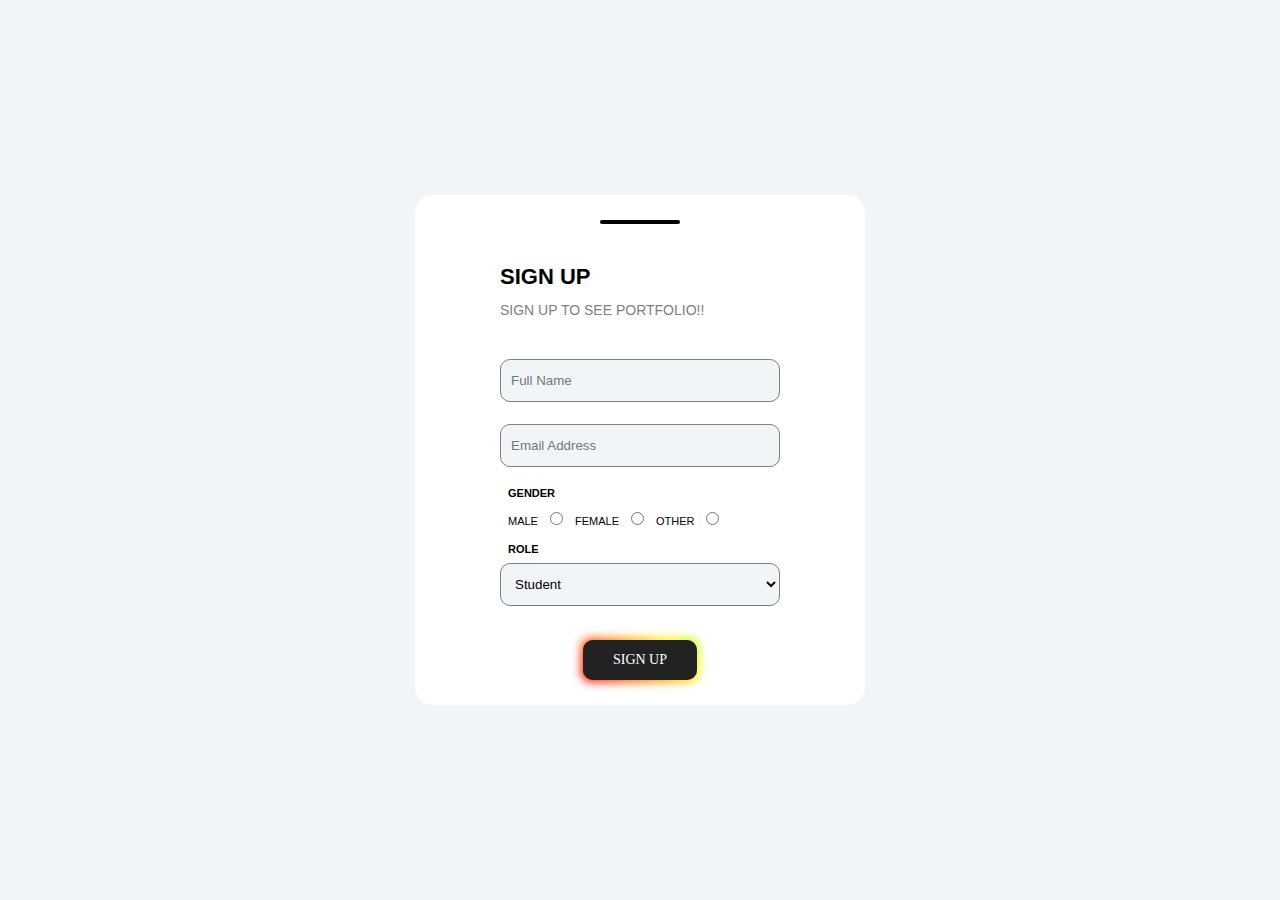
<file: index.html>
<!DOCTYPE html>
<html lang="en">
<head>
    <meta charset="UTF-8">
    <meta http-equiv="X-UA-Compatible" content="IE=edge">
    <meta name="viewport" content="width=device-width, initial-scale=1.0">
    <title>Registration</title>
    <link rel="stylesheet" href="login.css" />
</head>
<body>
    <div class="main">
        
        <div class="form-box">
            
            <div class="input-box">
                <div class="underline"></div>
                <div class="title">
                <h1>SIGN UP</h1>
                <P>SIGN UP TO SEE PORTFOLIO!!</P>
                </div>
                <input class="inputs" type="text" id="uname" name="uname" placeholder="Full Name" />
                <input class="inputs" type="email" id="email" name="email" placeholder="Email Address" />
                <label class="add-on">Gender</label>
                <div class="radio-group">
                    <label>Male</label>
                    <input type="radio" value="Female" />
                    <label>Female</label>
                    <input type="radio" value="Other" />
                    <label>Other</label>
                    <input type="radio" value="Male" />
                </div>
                <label class="add-on" for="languages">Role</label>
                <select class="inputs" name="" id="languages">
                <option value="">Student</option>
                <option value="">Teacher</option>
                </select>
                <br />
                <div class="button-box">
                <a style="text-decoration: none; font-size: 14px; padding: 12px 30px;" href="resume.html" class="button-85" role="button"><span class="text">SIGN UP</span></a></div>
            </div>
        </div>
    </div>
</body>
</html>
</file>
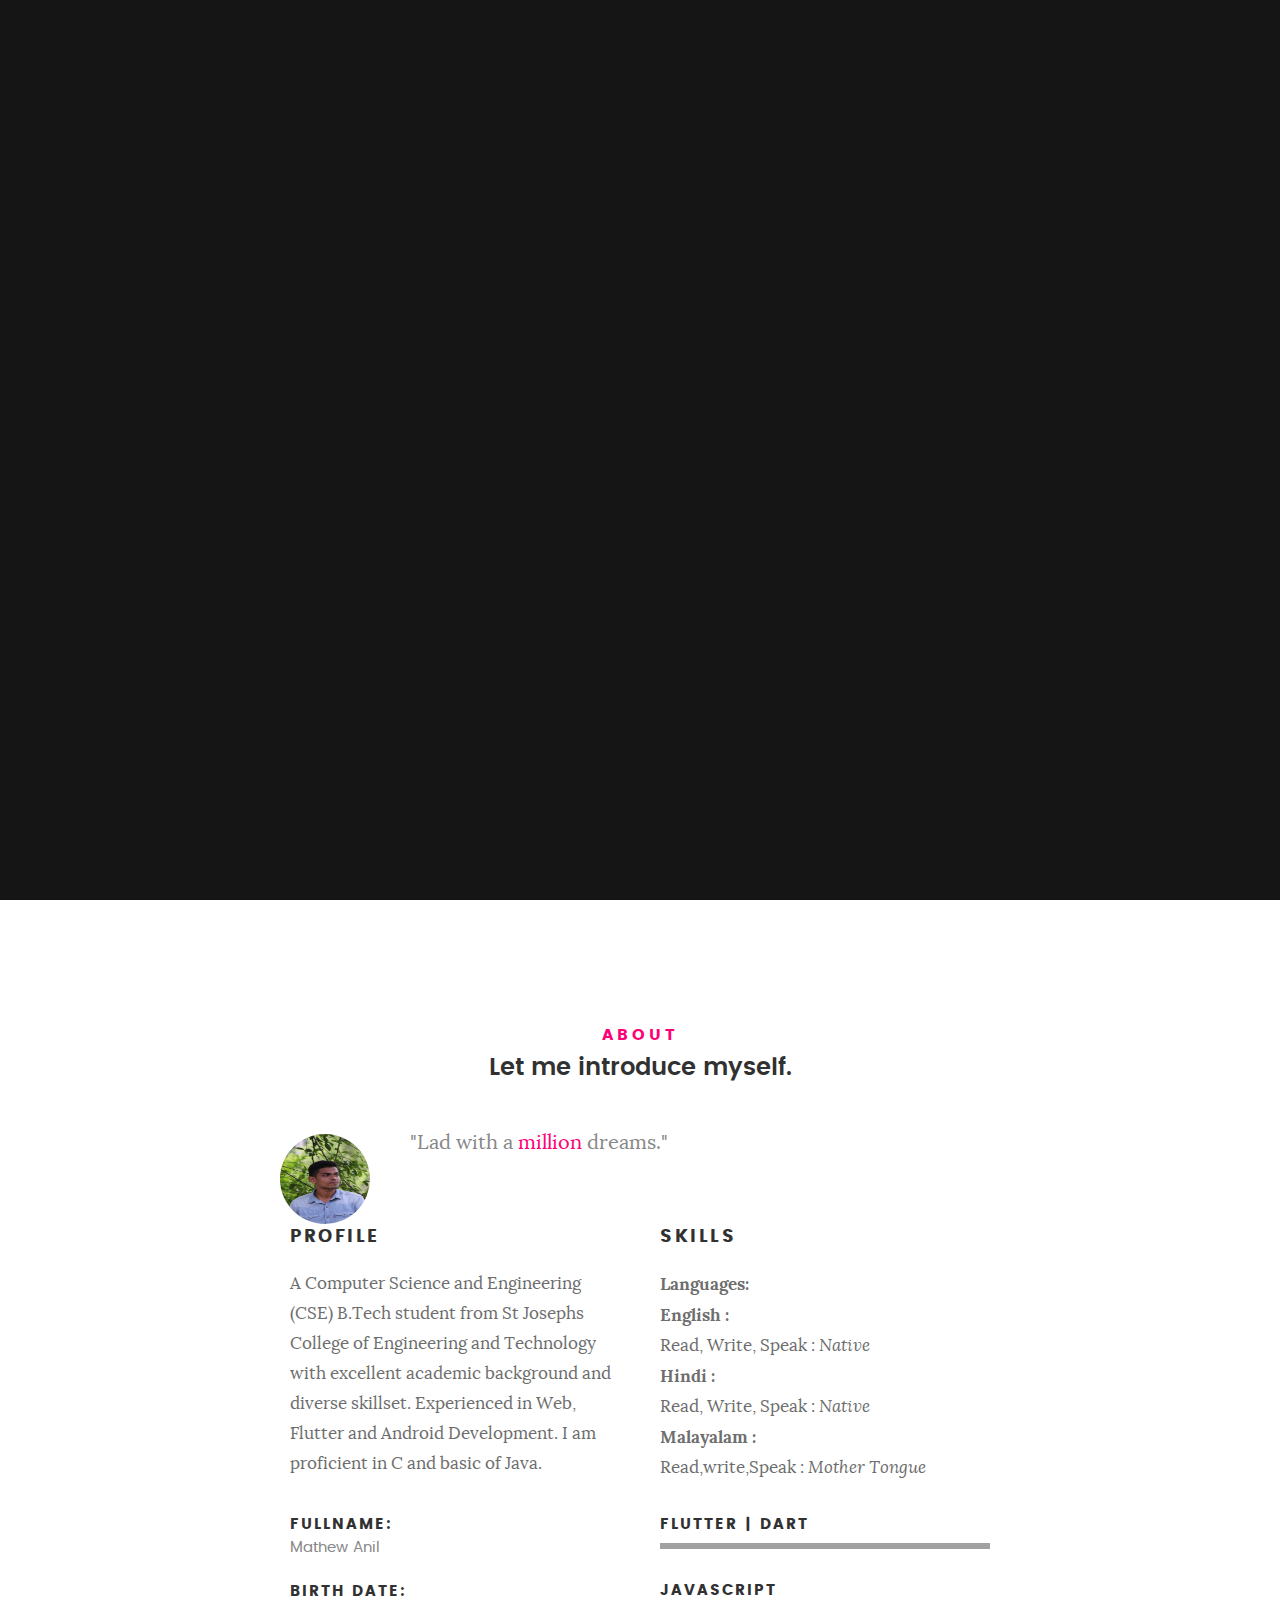
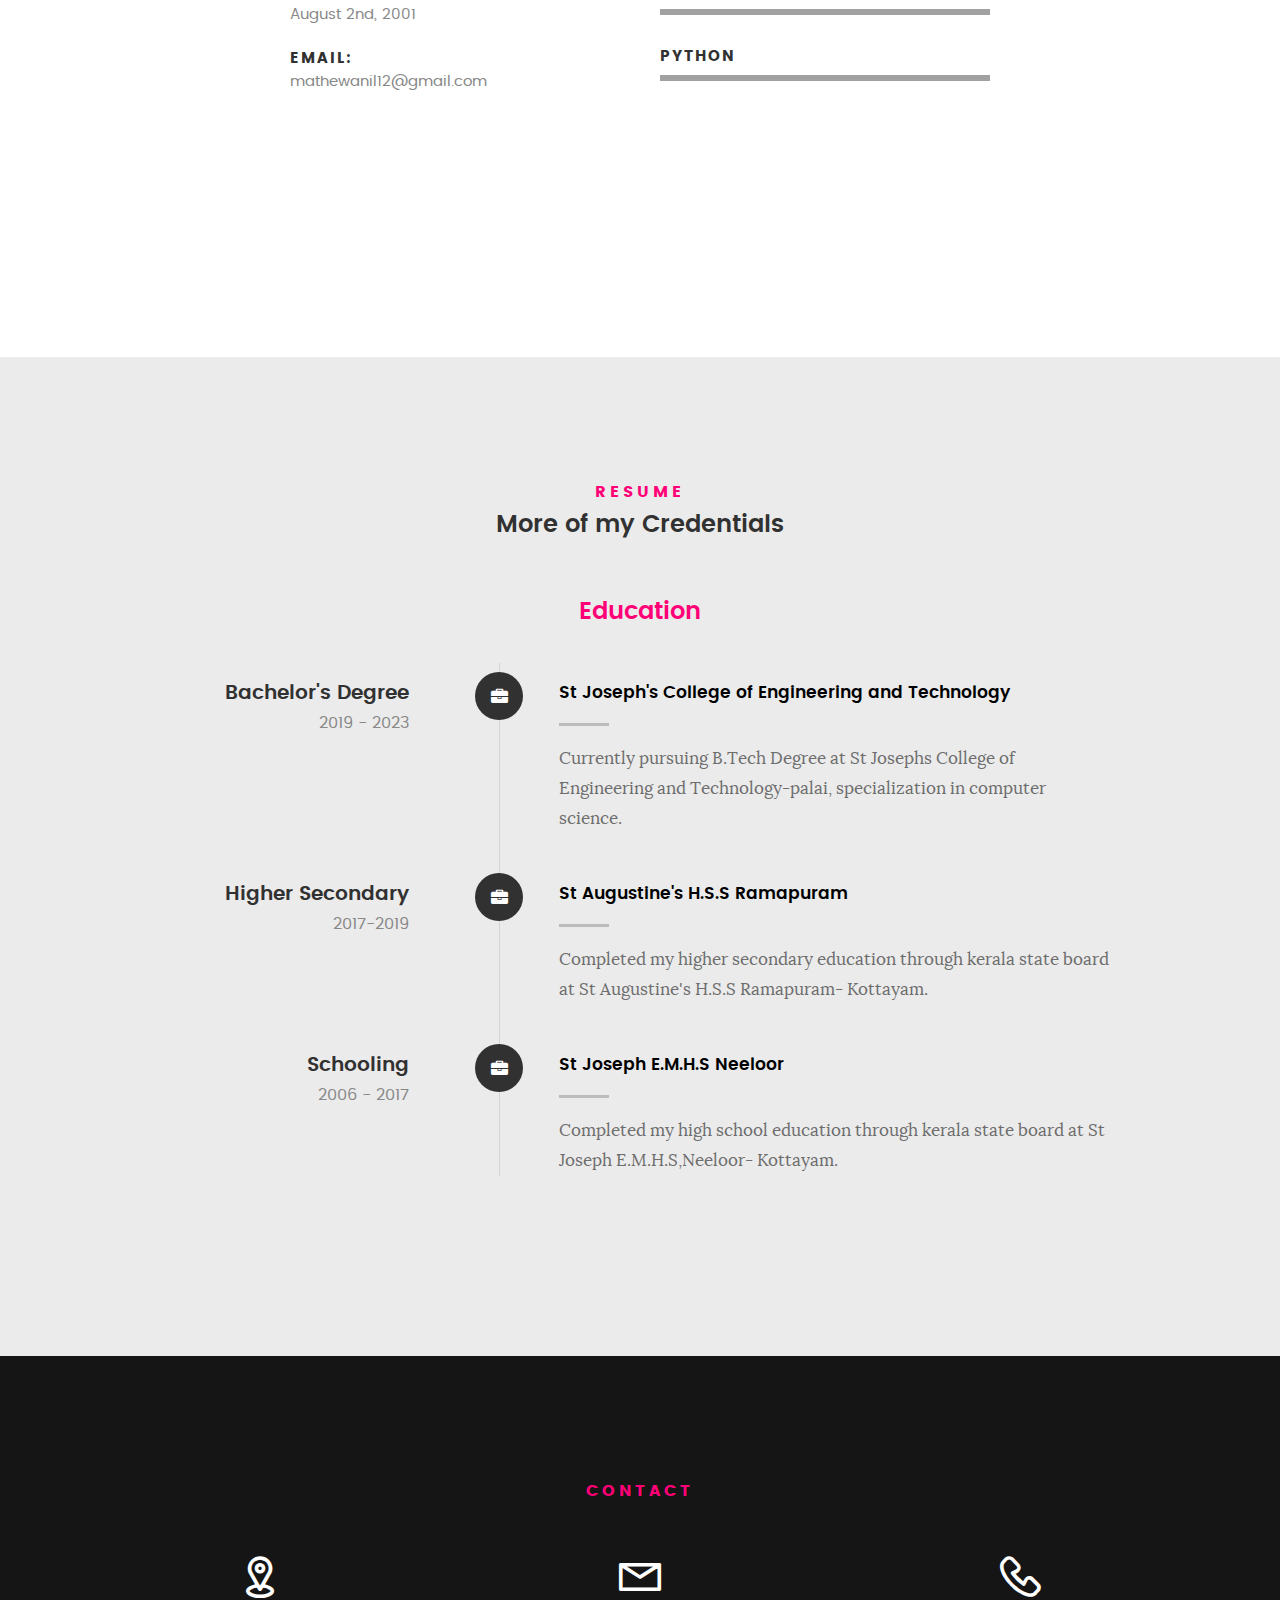
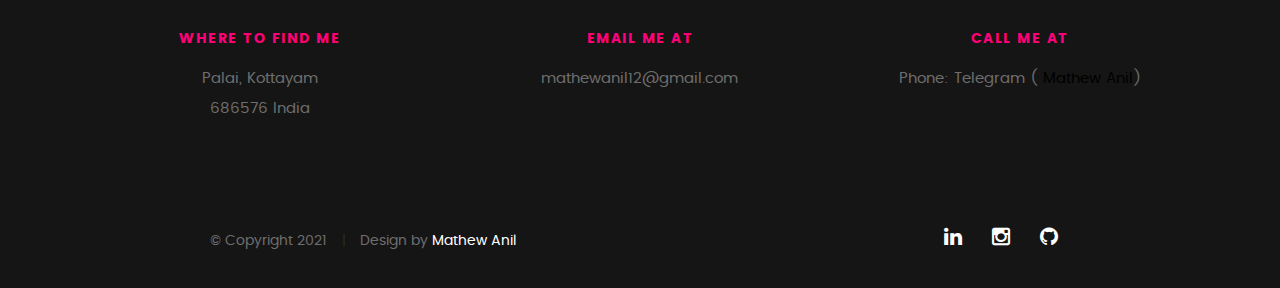
<file: resume.html>
<!DOCTYPE html> 
<!--[if IE 8 ]><html class="no-js oldie ie8" lang="en"> <![endif]-->
<!--[if IE 9 ]><html class="no-js oldie ie9" lang="en"> <![endif]-->
<!--[if (gte IE 9)|!(IE)]><!--><html class="no-js" lang="en"> <!--<![endif]-->
<head>
    <!--ADSENSE-->
<!--     <script data-ad-client="ca-pub-1642640364155791" async src="https://pagead2.googlesyndication.com/pagead/js/adsbygoogle.js"></script>
    <meta name="google-site-verification" content="02wm8dMp79FlxOu-QNCovzR5Sdqrn-DnoaZ7fzDLMpg" /> -->
   <!--- basic page needs
   ================================================== -->
   <meta charset="utf-8">
	<title>Mathew Anil | Portfolio Website | </title>
	<meta name="description" content="Mathew Anil  is a B.Tech student at St Joseph's College Of Engineering and Technology.">  
	<meta name="author" content="Mathew Anil">

    <meta name="keywords" content="Mathew, Anil, Mathew Anil, Kerala, web developer"/>
    <meta name="subject" content="Mathew Anil Portfolio">
    <meta name="copyright"content="Mathew Anil">
    <meta name="language" content="EN">
    <meta name="robots" content="index, follow" />
    <meta name="revised" content="Sunday, December 5th, 2021, 10:00 am" />
    <meta name="abstract" content="Mathew Anil">
    <meta name="topic" content="Mathew Anil portfolio">
    <meta name="summary" content="This is Mathew Anil's Portfolio Website who is a Developer.">
    <meta name="Classification" content="Business">
    <meta name="author" content="Mathew Anil, mathewanil12@gmail.com">
    <meta name="designer" content="Mathew Anil">
    <meta name="copyright" content="Mathew Anil">
    <meta name="reply-to" content="mathewanil12@gmail.com">
    <meta name="owner" content="Mathew Anil">
    <meta name="directory" content="submission">
    <meta name="category" content="Business | Portfolio">
    <meta name="coverage" content="Worldwide">
    <meta name="distribution" content="Global">
    <meta name="rating" content="General">
    <meta name="revisit-after" content="7 days">
    <meta http-equiv="Expires" content="0">

   <!-- mobile specific metas
   ================================================== -->
	<meta name="viewport" content="width=device-width, initial-scale=1, maximum-scale=1">

 	<!-- CSS
   ================================================== -->
   <link rel="stylesheet" href="css/base.css">  
   <link rel="stylesheet" href="css/main.css">
   <link rel="stylesheet" href="css/vendor.css">     

   <!-- script
   ================================================== -->   
	<script src="js/modernizr.js"></script>
	<script src="js/pace.min.js"></script>

    <!-- Global site tag (gtag.js) - Google Analytics -->
<!--     <script async src="https://www.googletagmanager.com/gtag/js?id=UA-153937526-1"></script> -->
    <script>
        window.dataLayer = window.dataLayer || [];
        function gtag(){dataLayer.push(arguments);}
        gtag('js', new Date());
        gtag('config', 'UA-153937526-1');
    </script>

   <!-- favicons ================================================== -->
	<link rel="icon" type="image/png" href="favicon.png">

</head>

<body id="top">

	<!-- header 
   ================================================== -->
   <header>   	
   	<div class="">

   		<div class="bar">
   			<a class="menu-toggle" href="#"><span>Menu</span></a>

	   		<div class="logo">
		         <a href="index.html">Mathew Anil</a>
		      </div>		      

		   	<nav id="main-nav-wrap">
					<ul class="main-navigation">
						<li class="current"><a class="smoothscroll"  href="#intro" title="">Home</a></li>
						<li><a class="smoothscroll"  href="#about" title="">About</a></li>
						<li><a class="smoothscroll"  href="#resume" title="">Resume</a></li>				
						<li><a class="smoothscroll"  href="#contact" title="">Contact</a></li>	
					</ul>
				</nav>    		
   		</div> <!-- /top-bar --> 
   		
   	</div> <!-- /row --> 		
   </header> <!-- /header -->

	<!-- intro section
   ================================================== -->
   <section id="intro">   

   	<div class="intro-overlay"></div>	

   	<div class="intro-content">
   		<div class="row">

   			<div class="col-twelve">

				   <h5>Hello, World.</h5>
					<h1>I<span style="color: rgba(199, 31, 31);">'</span>m Mathew Anil<span style="color: #CC005F;">.</span></h1>

                    <p class="intro-position">
                        <span>Developer</span>
                    </p>

	   			<a class="button stroke smoothscroll" href="#about" title="">More About Me</a>

	   		</div>  
   			
   		</div>   		 		
   	</div> <!-- /intro-content --> 

        <ul class="intro-social">
            <li><a href="https://www.linkedin.com/in/mathew-anil-24b486214/"><i class="fa fa-linkedin"></i></a></li>
            <li><a href="https://www.instagram.com/_mathew_anil"><i class="fa fa-instagram"></i></a></li>
            <li><a href="https://github.com/mathewanilum"><i class="fa fa-github"></i></a></li>
        </ul> <!-- /intro-social -->      	

   </section> <!-- /intro -->


   <!-- about section
   ================================================== -->
   
<section id="about">
<div class="row section-intro">
<div class="col-twelve">

   			<h5>About</h5>
   			<h2>Let me introduce myself.</h2>

   			<div class="intro-info">

   				<img src="images/IMG_9757.JPG.jpg" alt="Mathew Anil Picture">

   				<p class="lead">"Lad with a <font color="#FF0077">million</font> dreams."</p>
   			</div>   			

   		</div>   		

   	<div class="row about-content">

   		<div class="col-six tab-full">

   			<h3>Profile</h3>
                <p>A Computer Science and Engineering (CSE) B.Tech student from St Josephs College of Engineering and Technology with excellent academic background and diverse skillset.                       Experienced in Web, Flutter and Android Development.
                   I am proficient in C and basic of Java.</p>

   			<ul class="info-list">
   				<li>
   					<strong>Fullname:</strong>
   					<span>Mathew Anil</span>
   				</li>
   				<li>
   					<strong>Birth Date:</strong>
   					<span>August 2nd, 2001</span>
				   </li>
                    <li>
                        <strong>Email:</strong>
                        <span>mathewanil12@gmail.com</span>
                    </li>

   			</ul> <!-- /info-list -->

   		</div>

   		<div class="col-six tab-full">

   			<h3>Skills</h3>
                <p>
                    <strong>Languages:</strong><br />
                    <b>English :</b><br /> Read, Write, Speak : <i>Native</i><br />
                    <b>Hindi :</b><br /> Read, Write, Speak : <i>Native</i><br />
                    <b>Malayalam :</b><br /> Read,write,Speak : <i>Mother Tongue</i><br />

                </p>


                <ul class="skill-bars">
                    <li>
<!--                         <div class="progress percent95"><span>95%</span></div> -->
                        <strong>Flutter | Dart</strong>
                    </li>
                    <li>
<!--                         <div class="progress percent85"><span>90%</span></div> -->
                        <strong>JavaScript</strong>
                    </li>
                    <li>
<!--                         <div class="progress percent75"><span>75%</span></div> -->
                        <strong>Python</strong>
                    </li>

                </ul> <!-- /skill-bars -->		

   		</div>


   </section> <!-- /process-->    


   <!-- resume Section
   ================================================== -->
	<section id="resume" class="grey-section">

		<div class="row section-intro">
   		<div class="col-twelve">

   			<h5>Resume</h5>
            <h2>More of my Credentials</h2>
   		</div>   		
   	</div> <!-- /section-intro--> 

   	<div class="row resume-timeline">

   		<div class="col-twelve resume-header">

   			<h2>Education</h2>

   		</div> <!-- /resume-header -->

   		<div class="col-twelve">

   			<div class="timeline-wrap">

	   			<div class="timeline-block">

	   				<div class="timeline-ico">
	   					<i class="fa fa-briefcase"></i>
	   				</div>

	   				<div class="timeline-header">
	   					<h3>Bachelor's Degree</h3>
	   					<p>2019 - 2023</p>
	   				</div>

	   				<div class="timeline-content">
	   					<h4><a href="http://web.sjcetpalai.ac.in/">St Joseph's College of Engineering and Technology</a></h4>
	   					<p>Currently pursuing B.Tech Degree at St Josephs College of Engineering and Technology-palai, specialization in computer science.</p>
	   				</div>

	   			</div> <!-- /timeline-block -->

				   <div class="timeline-block">

				   <div class="timeline-ico">
					   <i class="fa fa-briefcase"></i>
				   </div>

				   <div class="timeline-header">
					   <h3>Higher Secondary</h3>
					   <p>2017-2019</p>
				   </div>

				   <div class="timeline-content">
					   <h4><a href="https://sahssrpm.in/">St Augustine's H.S.S Ramapuram</a></h4>
					   <p>Completed my higher secondary education through kerala state board at St Augustine's H.S.S Ramapuram- Kottayam.</p>
				   </div>

			   </div> <!-- /timeline-block -->

				   <div class="timeline-block">

					<div class="timeline-ico">
						<i class="fa fa-briefcase"></i>
					</div>

					<div class="timeline-header">
						<h3>Schooling</h3>
						<p>2006 - 2017</p>
					</div>

					<div class="timeline-content">
						<h4><a href="https://www.icbse.com/schools/st-joseph-public-school-neeloor-zep5lo">St Joseph E.M.H.S Neeloor</a></h4>
						<p>Completed my high school education through kerala state board at St Joseph E.M.H.S,Neeloor- Kottayam.</p>
					</div>

				</div> <!-- /timeline-block -->
                
                
				  

   			</div> <!-- /timeline-wrap -->   			

   		</div> <!-- /col-twelve -->
   		
   	</div> <!-- /resume-timeline -->
		
	</section> <!-- /features -->

	
   <!-- contact
   ================================================== -->
	<section id="contact">

		<div class="row section-intro">
   		<div class="col-twelve">

   			<h5>Contact</h5>

   		
         </div> <!-- /col-twelve -->
   		
   	</div> <!-- /contact-form -->

   	<div class="row contact-info">

   		<div class="col-four tab-full">

   			<div class="icon">
   				<i class="icon-pin"></i>
   			</div>

   			<h5>Where to find me</h5>

   			<p>
            Palai, Kottayam<br>
            686576 India
            </p>

   		</div>

   		<div class="col-four tab-full collapse">

   			<div class="icon">
   				<i class="icon-mail"></i>
   			</div>

   			<h5>Email Me At</h5>

   			<p>mathewanil12@gmail.com<br>
			     
			</p>

   		</div>

   		<div class="col-four tab-full">

   			<div class="icon">
   				<i class="icon-phone"></i>
   			</div>

   			<h5>Call Me At</h5>

			<p>Phone: Telegram (<a href="https://t.me/mathewanil12"> Mathew Anil</a>)
			</p>
   		</div>
   		
   	</div> <!-- /contact-info -->
		
	</section> <!-- /contact -->


   <!-- footer ================================================== -->

   <footer>
     	<div class="row">

     		<div class="col-six tab-full pull-right social">

                <ul class="footer-social">
                    <li><a href="https://www.linkedin.com/in/ali-solanki-2a1227192/"><i class="fa fa-linkedin"></i></a></li>
                    <li><a href="https://www.instagram.com/_mathew_anil"><i class="fa fa-instagram"></i></a></li>
                    <li><a href="https://github.com/mathewanilum"><i class="fa fa-github"></i></a></li>
	      </div>

      	<div class="col-six tab-full">
	      	<div class="copyright">
		        	<span>© Copyright 2021 </span> 
		        	<span>Design by <a href="https://www.linkedin.com/in/mathew-anil-24b486214/">Mathew Anil</a></span>	         	
		         </div>		                  
	      	</div>

	      	<div id="go-top">
		         <a class="smoothscroll" title="Back to Top" href="#top"><i class="fa fa-long-arrow-up"></i></a>
		    </div>

      	</div> <!-- /row -->     	
   </footer>  
   
   <div id="preloader"> 
    	<div id="loader"></div>
   </div> 

   <!-- Java Script
   ================================================== --> 
   <script src="js/jquery-2.1.3.min.js"></script>
   <script src="js/plugins.js"></script>
   <script src="js/main.js"></script>

</body>

</html>
</file>
<file: login.css>
* {
    margin: 0;
    padding: 0;
    box-sizing: border-box;
}

.main {
    background: #f1f5f8;
    width: 100vw;
    height: 100vh;
    display: flex;
    justify-content: center;
    align-items: center;
}

label {
    font-family: 'Lucida Sans', 'Lucida Sans Regular', 'Lucida Grande', 'Lucida Sans Unicode', Geneva, Verdana, sans-serif;
    font-size: 11px;
    margin: 4px 8px 2px 8px;
    text-transform: uppercase;
}

.add-on {
    font-weight: bold;
}

.label-1 {
    margin-top: 25px;
}

.title {
    margin-bottom: 35px;
    margin-top: 20px;

    font-family:'Gill Sans', 'Gill Sans MT', Calibri, 'Trebuchet MS', sans-serif
}

.title h1 {
    font-size: 22px;
    font-weight: bold;
}

.title p {
    font-size: 14px;
    color: grey;
    margin-top: 12px;
}

.underline {
    width: 5rem;
    height: 0.25rem;
    margin-bottom: 1.25rem;
    background: black;
    margin-left: auto;
    margin-right: auto;
    border-radius: 10px;
  }

.inputs {
    width: 280px;
    height: 43px;
    border: 1.5px solid grey;
    border-radius: 10px;
    margin-top: 6px;
    margin-bottom: 16px;
    background: #f1f5f8;
    padding: 10px;
    color: #000;
}

.inputs2 {
  width: 280px;
  border: 1.5px solid grey;
  border-radius: 10px;
  margin-top: 6px;
  margin-bottom: 16px;
  background: #f1f5f8;
  padding: 10px;
  color: #000;
}

.radio-group {
    display: inline-block;
    margin: 10px 0px;
}

.form-box {
    display: flex;
    justify-content: center;
    width: 450px;
    min-height: 200px;
    background: #ffffff;
    border-radius: 18px;
}

.input-box {
    display: flex;
    flex-direction: column;
    padding: 25px;
}

.button-64 {
  align-items: center;
  background-image: linear-gradient(144deg,#AF40FF, #5B42F3 50%,#00DDEB);
  border: 0;
  border-radius: 10px;
  box-shadow: rgba(151, 65, 252, 0.2) 0 15px 30px -5px;
  box-sizing: border-box;
  color: #FFFFFF;
  display: flex;
  font-family: Phantomsans, sans-serif;
  font-size: 12px;
  justify-content: center;
  max-width: 200px;
  min-width: 120px;
  padding: 3px;
  text-decoration: none;
  user-select: none;
  -webkit-user-select: none;
  touch-action: manipulation;
  white-space: nowrap;
  cursor: pointer;
  text-align: center;
}

.button-64:active,
.button-64:hover {
  outline: 0;
}

.button-64 span {
  background-color: rgb(5, 6, 45);
  padding: 16px 24px;
  border-radius: 10px;
  width: 200px;
  height: 42px;
  transition: 300ms;
}

.button-64:hover span {
  background: none;
}

@media (min-width: 768px) {
  .button-64 {
    font-size: 12px;
    min-width: 200px;
  }
}

.button-box {
    width: 100%;
    display: flex;
    justify-content: center;
}

.button-85 {
  padding: 0.6em 2em;
  border: none;
  outline: none;
  color: rgb(255, 255, 255);
  background: #111;
  cursor: pointer;
  position: relative;
  z-index: 0;
  border-radius: 10px;
  user-select: none;
  -webkit-user-select: none;
  touch-action: manipulation;
}

.button-85:before {
  content: "";
  background: linear-gradient(
    45deg,
    #ff0000,
    #ff7300,
    #fffb00,
    #48ff00,
    #00ffd5,
    #002bff,
    #7a00ff,
    #ff00c8,
    #ff0000
  );
  position: absolute;
  top: -2px;
  left: -2px;
  background-size: 400%;
  z-index: -1;
  filter: blur(5px);
  -webkit-filter: blur(5px);
  width: calc(100% + 4px);
  height: calc(100% + 4px);
  animation: glowing-button-85 20s linear infinite;
  transition: opacity 0.3s ease-in-out;
  border-radius: 10px;
}

@keyframes glowing-button-85 {
  0% {
    background-position: 0 0;
  }
  50% {
    background-position: 400% 0;
  }
  100% {
    background-position: 0 0;
  }
}

.button-85:after {
  z-index: -1;
  content: "";
  position: absolute;
  width: 100%;
  height: 100%;
  background: #222;
  left: 0;
  top: 0;
  border-radius: 10px;
}
</file>
<file: css/main.css>
/**
 * =================================================================== 
 *  ------------------------------------------------------------------
 *  TOC:
 *  01. webfonts and iconfonts
 *  02. base style overrides
 *  03. typography & general theme styles
 *  04. preloader
 *  05. forms
 *  06. buttons 
 *  07. other components
 *  08. common styles
 *  09. header styles
 *  10. intro
 *  11. about
 *  12. resume
 *  13. portfolio
 *  14. call-to-action section
 *  15. services
 *  16. stats
 *  17. contact
 *  18. footer
 *
 * =================================================================== 
 */


/** 
 * ===================================================================
 * 01. webfonts and iconfonts - (_document-setup.scss)
 *
 * ------------------------------------------------------------------- 
 */
@import url("fonts.css");
@import url("font-awesome/css/font-awesome.min.css");
@import url("micons/micons.css");


/** 
 * ===================================================================
 * 02. base style overrides - (_document-setup.scss)
 *
 * ------------------------------------------------------------------- 
 */
html {
	font-size: 10px;
}

@media only screen and (max-width:1024px) {
	html {
		font-size: 9.411764705882353px;
	}
}
@media only screen and (max-width:768px) {
	html {
		font-size: 10px;
	}
}
@media only screen and (max-width:400px) {
	html {
		font-size: 9.411764705882353px;
	}
}

html, body {
	height: 100%;
}
body {
	background: #151515;
	font-family: "lora-regular", serif;
	font-size: 1.7rem;
	line-height: 3rem;
	color: #6e6e6e;
}

/**
 * links - (_document-setup.scss)
 * -------------------------------------------------------------------
 */
a, a:visited {
	color: #000000;
	-moz-transition: all 0.3s ease-in-out;
	-o-transition: all 0.3s ease-in-out;
	-webkit-transition: all 0.3s ease-in-out;
	-ms-transition: all 0.3s ease-in-out;
	transition: all 0.3s ease-in-out;
}
a:hover, a:focus, a:active {
	color: #FF0077;
	outline: 0;
}

/** 
 * ===================================================================
 * 03. typography & general theme styles - (_document-setup.scss)
 *
 * ------------------------------------------------------------------- 
 */
h1, h2, h3, h4, h5, h6, .h01, .h02, .h03, .h04, .h05, .h06 {
	font-family: "poppins-semibold", sans-serif;
	color: #313131;
	font-style: normal;
	text-rendering: optimizeLegibility;
	margin-bottom: 2.1rem;
}
h3, .h03, h4, .h04 {
	margin-bottom: 1.8rem;
}
h5, .h05, h6, .h06 {
	font-family: "poppins-bold";
	margin-bottom: 1.2rem;
}
h1, .h01 {
	font-size: 3.1rem;
	line-height: 1.355;
	letter-spacing: -.1rem;
}
@media only screen and (max-width:600px) {
	h1, .h01 {
		font-size: 2.6rem;
		letter-spacing: -.07rem;
	}
}
h2, .h02 {
	font-size: 2.4rem;
	line-height: 1.25;
}
h3, .h03 {
	font-size: 2rem;
	line-height: 1.5;
}
h4, .h04 {
	font-size: 1.7rem;
	line-height: 1.765;
}
h5, .h05 {
	font-size: 1.4rem;
	line-height: 1.714;
	text-transform: uppercase;
	letter-spacing: .15rem;
}
h6, .h06 {
	font-size: 1.3rem;
	line-height: 1.846;
	text-transform: uppercase;
	letter-spacing: .15rem;
}
p img {
	margin: 0;
}
p.lead {
	font-family: "lora-regular", serif;
	font-size: 2rem;
	line-height: 1.8;
	color: #888888;
}
@media only screen and (max-width:768px) {
	p.lead {
		font-size: 1.7rem;
	}
}
em, i, strong, b {
	font-size: 1.7rem;
	line-height: 3rem;
	font-style: normal;
	font-weight: normal;
}
em, i {
	font-family: "lora-italic", serif;
}
strong, b {
	font-family: "lora-bold", serif;
}
small {
	font-size: 1.2rem;
	line-height: inherit;
}
blockquote {
	margin: 3rem 0;
	padding-left: 4rem;
	position: relative;
}
blockquote:before {
	content: "\201C";
	font-size: 8rem;
	line-height: 0px;
	margin: 0;
	color: #313131;
	font-family: arial, sans-serif;
	position: absolute;
	top: 3rem;
	left: 0;
}
blockquote p {
	font-family: georgia, serif;
	font-style: italic;
	padding: 0;
	font-size: 1.9rem;
	line-height: 1.737;
}
blockquote cite {
	display: block;
	font-size: 1.3rem;
	font-style: normal;
	line-height: 1.616;
}
blockquote cite:before {
	content: "\2014 \0020";
}
blockquote cite a, blockquote cite a:visited {
	color: #888888;
	border: none;
}
abbr {
	font-family: "poppins-bold", serif;
	font-variant: small-caps;
	text-transform: lowercase;
	letter-spacing: .05rem;
	color: #888888;
}
var, kbd, samp, code, pre {
	font-family: Consolas, "Andale Mono", Courier, "Courier New", monospace;
}
pre {
	padding: 2.4rem 3rem 3rem;
	background: #F1F1F1;
}
code {
	font-size: 1.4rem;
	margin: 0 .2rem;
	padding: .3rem .6rem;
	white-space: nowrap;
	background: #F1F1F1;
	border: 1px solid #E1E1E1;
	border-radius: 3px;
}
pre > code {
	display: block;
	white-space: pre;
	line-height: 2;
	padding: 0;
	margin: 0;
}
pre.prettyprint > code {
	border: none;
}
del {
	text-decoration: line-through;
}
abbr[title], dfn[title] {
	border-bottom: 1px dotted;
	cursor: help;
}
mark {
	background: #FFF49B;
	color: #000;
}
hr {
	border: solid #d2d2d2;
	border-width: 1px 0 0;
	clear: both;
	margin: 2.4rem 0 1.5rem;
	height: 0;
}

/**
 * Lists - (_document-setup.scss)  
 * -------------------------------------------------------------------
 */
ol {
	list-style: decimal;
}
ul {
	list-style: disc;
}
li {
	display: list-item;
}
ol, ul {
	margin-left: 1.7rem;
}
ul li {
	padding-left: .4rem;
}
ul ul, ul ol, ol ol, ol ul {
	margin: .6rem 0 .6rem 1.7rem;
}
ul.disc li {
	display: list-item;
	list-style: none;
	padding: 0 0 0 .8rem;
	position: relative;
}
ul.disc li::before {
	content: "";
	display: inline-block;
	width: 8px;
	height: 8px;
	border-radius: 50%;
	background: #FF0077;
	position: absolute;
	left: -17px;
	top: 11px;
	vertical-align: middle;
}
dt {
	margin: 0;
	color: #FF0077;
}
dd {
	margin: 0 0 0 2rem;
}

/**
 * tables - (_document-setup.scss)  
 * -------------------------------------------------------------------
 */
table {
	border-width: 0;
	width: 100%;
	max-width: 100%;
	font-family: "lora-regular", sans-serif;
}
th, td {
	padding: 1.5rem 3rem;
	text-align: left;
	border-bottom: 1px solid #E8E8E8;
}
th {
	color: #313131;
	font-family: "poppins-bold", sans-serif;
}
td {
	line-height: 1.5;
}
th:first-child, td:first-child {
	padding-left: 0;
}
th:last-child, td:last-child {
	padding-right: 0;
}
.table-responsive {
	overflow-x: auto;
	-webkit-overflow-scrolling: touch;
}

/**
 * Spacing - (_document-setup.scss)  
 * -------------------------------------------------------------------
 */
button, .button {
	margin-bottom: 1.2;
}
fieldset {
	margin-bottom: 1.5rem;
}
input,
textarea,
select,
pre,
blockquote,
figure,
table,
p,
ul,
ol,
dl,
form,
.fluid-video-wrapper,
.ss-custom-select {
	margin-bottom: 3rem;
}

/**
 * floated image - (_document-setup.scss)  
 * -------------------------------------------------------------------
 */
img.pull-right {
	margin: .9rem 0 0 2.4rem;
}
img.pull-left {
	margin: .9rem 2.4rem 0 0;
}

/**
 * block grid paddings - (_document-setup.scss) 
 * -------------------------------------------------------------------
 */
.bgrid {
	padding: 0px 20px;
}
@media only screen and (max-width:1024px) {
	.bgrid {
		padding: 0 18px;
	}
}
@media only screen and (max-width:768px) {
	.bgrid {
		padding: 0 15px;
	}
}
@media only screen and (max-width:600px) {
	.bgrid {
		padding: 0 10px;
	}
}
@media only screen and (max-width:400px) {
	.bgrid {
		padding: 0;
	}
}

/**
 * pace.js styles - minimal  - (_document-setup.scss)
 * -------------------------------------------------------------------
 */
.pace {
	-webkit-pointer-events: none;
	pointer-events: none;
	-webkit-user-select: none;
	-moz-user-select: none;
	user-select: none;
}
.pace-inactive {
	display: none;
}
.pace .pace-progress {
	background: #FF0077;
	position: fixed;
	z-index: 900;
	top: 0;
	right: 100%;
	width: 100%;
	height: 6px;
}

/** 
 * ===================================================================
 * 04. preloader - (_preloader-1.scss)
 *
 * ------------------------------------------------------------------- 
 */
#preloader {
	position: fixed;
	top: 0;
	left: 0;
	right: 0;
	bottom: 0;
	background: #151515;
	z-index: 800;
	height: 100%;
	width: 100%;
}
.no-js #preloader, .oldie #preloader {
	display: none;
}
#loader {
	position: absolute;
	left: 50%;
	top: 50%;
	width: 60px;
	height: 60px;
	margin: -30px 0 0 -30px;
	padding: 0;
}
#loader:before {
	content: "";
	border-top: 11px solid rgba(255, 255, 255, 0.1);
	border-right: 11px solid rgba(255, 255, 255, 0.1);
	border-bottom: 11px solid rgba(255, 255, 255, 0.1);
	border-left: 11px solid #FF0077;
	-webkit-animation: load 1.1s infinite linear;
	animation: load 1.1s infinite linear;
	display: block;
	border-radius: 50%;
	width: 60px;
	height: 60px;
}
@-webkit-keyframes load {
	0% {
		-webkit-transform: rotate(0deg);
		transform: rotate(0deg);
	}
	100% {
		-webkit-transform: rotate(360deg);
		transform: rotate(360deg);
	}
}
@keyframes load {
	0% {
		-webkit-transform: rotate(0deg);
		transform: rotate(0deg);
	}
	100% {
		-webkit-transform: rotate(360deg);
		transform: rotate(360deg);
	}
}

/** 
 * ===================================================================
 * 05. forms - (_forms.scss)
 *
 * ------------------------------------------------------------------- 
 */
fieldset {
	border: none;
}
input[type="email"],
input[type="number"],
input[type="search"],
input[type="text"],
input[type="tel"],
input[type="url"],
input[type="password"],
textarea,
select {
	display: block;
	height: 6rem;
	padding: 1.5rem 0;
	border: 0;
	outline: none;
	vertical-align: middle;
	color: #313131;
	font-family: "poppins-regular", sans-serif;
	font-size: 1.5rem;
	line-height: 3rem;
	max-width: 100%;
	background: transparent;
	border-bottom: 1px solid rgba(0, 0, 0, 0.3);
	-moz-transition: all 0.3s ease-in-out;
	-o-transition: all 0.3s ease-in-out;
	-webkit-transition: all 0.3s ease-in-out;
	-ms-transition: all 0.3s ease-in-out;
	transition: all 0.3s ease-in-out;
}
.ss-custom-select {
	position: relative;
	padding: 0;
}
.ss-custom-select select {
	-webkit-appearance: none;
	-moz-appearance: none;
	-ms-appearance: none;
	-o-appearance: none;
	appearance: none;
	text-indent: 0.01px;
	text-overflow: '';
	margin: 0;
	line-height: 3rem;
	vertical-align: middle;
}
.ss-custom-select select option {
	padding-left: 2rem;
	padding-right: 2rem;
}
.ss-custom-select select::-ms-expand {
	display: none;
}
.ss-custom-select::after {
	content: '\f0d7';
	font-family: 'FontAwesome';
	position: absolute;
	top: 50%;
	right: 1.5rem;
	margin-top: -10px;
	bottom: auto;
	width: 20px;
	height: 20px;
	line-height: 20px;
	font-size: 18px;
	text-align: center;
	pointer-events: none;
	color: #252525;
}

/* IE9 and below */
.oldie .ss-custom-select::after {
	display: none;
}
textarea {
	min-height: 25rem;
}
input[type="email"]:focus,
input[type="number"]:focus,
input[type="search"]:focus,
input[type="text"]:focus,
input[type="tel"]:focus,
input[type="url"]:focus,
input[type="password"]:focus,
textarea:focus,
select:focus {
	color: #cc005f;
	border-bottom: 1px solid #FF0077;
}
label, legend {
	font-family: "poppins-bold", sans-serif;
	font-size: 1.4rem;
	margin-bottom: .6rem;
	color: #3b3b3b;
	display: block;
}
input[type="checkbox"], input[type="radio"] {
	display: inline;
}
label > .label-text {
	display: inline-block;
	margin-left: 1rem;
	font-family: "poppins-regular", sans-serif;
	line-height: inherit;
}
label > input[type="checkbox"], label > input[type="radio"] {
	margin: 0;
	position: relative;
	top: .15rem;
}

/**
 * Style Placeholder Text  
 * -
 */
::-webkit-input-placeholder {
	color: #a1a1a1;
}
:-moz-placeholder {
	color: #a1a1a1;  /* Firefox 18- */
}
::-moz-placeholder {
	color: #a1a1a1;  /* Firefox 19+ */
}
:-ms-input-placeholder {
	color: #a1a1a1;
}
.placeholder {
	color: #a1a1a1 !important;
}

/** 
 * ===================================================================
 * 06. buttons - (_button-essentials.scss)
 *
 * ------------------------------------------------------------------- 
 */
.button,
a.button,
button,
input[type="submit"],
input[type="reset"],
input[type="button"] {
	display: inline-block;
	font-family: "poppins-bold", sans-serif;
	font-size: 1.4rem;
	text-transform: uppercase;
	letter-spacing: .3rem;
	height: 5.4rem;
	line-height: 5.4rem;
	padding: 0 3rem;
	margin: 0 .3rem 1.2rem 0;
	background: #d8d8d8;
	color: #313131;
	text-decoration: none;
	cursor: pointer;
	text-align: center;
	white-space: nowrap;
	border: none;
	-moz-transition: all 0.3s ease-in-out;
	-o-transition: all 0.3s ease-in-out;
	-webkit-transition: all 0.3s ease-in-out;
	-ms-transition: all 0.3s ease-in-out;
	transition: all 0.3s ease-in-out;
}
.button:hover,
a.button:hover,
button:hover,
input[type="submit"]:hover,
input[type="reset"]:hover,
input[type="button"]:hover,
.button:focus,
button:focus,
input[type="submit"]:focus,
input[type="reset"]:focus,
input[type="button"]:focus {
	background: #bebebe;
	color: #000000;
	outline: 0;
}
.button.button-primary,
a.button.button-primary,
button.button-primary,
input[type="submit"].button-primary,
input[type="reset"].button-primary,
input[type="button"].button-primary {
	background: #313131;
	color: #FFFFFF;
}
.button.button-primary:hover,
a.button.button-primary:hover,
button.button-primary:hover,
input[type="submit"].button-primary:hover,
input[type="reset"].button-primary:hover,
input[type="button"].button-primary:hover,
.button.button-primary:focus,
button.button-primary:focus,
input[type="submit"].button-primary:focus,
input[type="reset"].button-primary:focus,
input[type="button"].button-primary:focus {
	background: #1f1f1f;
}
button.full-width, .button.full-width {
	width: 100%;
	margin-right: 0;
}
button.medium, .button.medium {
	height: 5.7rem !important;
	line-height: 5.7rem !important;
	padding: 0 1.8rem !important;
}
button.large, .button.large {
	height: 6rem !important;
	line-height: 6rem !important;
	padding: 0rem 3rem !important;
}
button.stroke, .button.stroke {
	background: transparent !important;
	border: 3px solid #313131;
	line-height: 4.8rem;
}
button.stroke.medium, .button.stroke.medium {
	line-height: 5.1rem !important;
}
button.stroke.large, .button.stroke.large {
	line-height: 5.4rem !important;
}
button.stroke:hover, .button.stroke:hover {
	border: 3px solid #FF0077;
	color: #FF0077;
}
button::-moz-focus-inner, input::-moz-focus-inner {
	border: 0;
	padding: 0;
}


/** 
 * ===================================================================
 * 07. other components - (_others.scss)
 *
 * ------------------------------------------------------------------- 
 */

/**
 * alert box - (_alert-box.scss)
 * -------------------------------------------------------------------
 */
.alert-box {
	padding: 2.1rem 4rem 2.1rem 3rem;
	position: relative;
	margin-bottom: 3rem;
	border-radius: 3px;
	font-family: "poppins-regular", sans-serif;
	font-size: 1.5rem;
}
.alert-box .close {
	position: absolute;
	right: 1.8rem;
	top: 1.8rem;
	cursor: pointer;
}
.ss-error {
	background-color: #ffd1d2;
	color: #e65153;
}
.ss-success {
	background-color: #c8e675;
	color: #758c36;
}
.ss-info {
	background-color: #d7ecfb;
	color: #4a95cc;
}
.ss-notice {
	background-color: #fff099;
	color: #bba31b;
}

/**
 * additional typo styles - (_additional-typo.scss)
 * -------------------------------------------------------------------
 */

/**
 * drop cap 
 */
.drop-cap:first-letter {
	float: left;
	margin: 0;
	padding: 1.5rem .6rem 0 0;
	font-size: 8.4rem;
	font-family: "poppins-bold", sans-serif;
	line-height: 6rem;
	text-indent: 0;
	background: transparent;
	color: #313131;
}

/**
 * line definition style
 */
.lining dt, .lining dd {
	display: inline;
	margin: 0;
}
.lining dt + dt:before, .lining dd + dt:before {
	content: "\A";
	white-space: pre;
}
.lining dd + dd:before {
	content: ", ";
}
.lining dd + dd:before {
	content: ", ";
}
.lining dd:before {
	content: ": ";
	margin-left: -0.2em;
}

/**
 * dictionary definition style
 */
.dictionary-style dt {
	display: inline;
	counter-reset: definitions;
}
.dictionary-style dt + dt:before {
	content: ", ";
	margin-left: -0.2em;
}
.dictionary-style dd {
	display: block;
	counter-increment: definitions;
}
.dictionary-style dd:before {
	content: counter(definitions, decimal) ". ";
}

/** 
 * Pull Quotes
 * -----------
 * markup:
 *
 * <aside class="pull-quote">
 *		<blockquote>
 *			<p></p>
 *		</blockquote>
 *	</aside>
 *
 * --------------------------------------------------------------------- 
 */
.pull-quote {
	position: relative;
	padding: 2.1rem 3rem 2.1rem 0px;
}
.pull-quote:before, .pull-quote:after {
	height: 1em;
	position: absolute;
	font-size: 8rem;
	font-family: Arial, Sans-Serif;
	color: #333;
}
.pull-quote:before {
	content: "\201C";
	top: 33px;
	left: 0;
}
.pull-quote:after {
	content: '\201D';
	bottom: -33px;
	right: 0;
}
.pull-quote blockquote {
	margin: 0;
}
.pull-quote blockquote:before {
	content: none;
}

/** 
 * Stats Tab
 * ---------
 * markup:
 *
 * <ul class="stats-tabs">
 *		<li><a href="#">[value]<em>[name]</em></a></li>
 *	</ul>
 *
 * Extend this object into your markup.
 *
 * ---------------------------------------------------------------------
 */
.stats-tabs {
	padding: 0;
	margin: 3rem 0;
}
.stats-tabs li {
	display: inline-block;
	margin: 0 1.5rem 3rem 0;
	padding: 0 1.5rem 0 0;
	border-right: 1px solid #ccc;
}
.stats-tabs li:last-child {
	margin: 0;
	padding: 0;
	border: none;
}
.stats-tabs li a {
	display: inline-block;
	font-size: 2.5rem;
	font-family: "poppins-bold", sans-serif;
	border: none;
	color: #252525;
}
.stats-tabs li a:hover {
	color: #FF0077;
}
.stats-tabs li a em {
	display: block;
	margin: .6rem 0 0 0;
	font-size: 1.4rem;
	font-family: "poppins-regular", sans-serif;
	color: #888888;
}

/**
 * skillbars - (_skillbars.scss)
 * -------------------------------------------------------------------
 */
.skill-bars {
	list-style: none;
	margin: 6rem 0 3rem;
}
.skill-bars li {
	height: .6rem;
	background: #a1a1a1;
	width: 100%;
	margin-bottom: 6rem;
	padding: 0;
	position: relative;
}
.skill-bars li strong {
	position: absolute;
	left: 0;
	top: -3rem;
	font-family: "poppins-bold", sans-serif;
	color: #313131;
	text-transform: uppercase;
	letter-spacing: .2rem;
	font-size: 1.5rem;
	line-height: 2.4rem;
}
.skill-bars li .progress {
	background: #313131;
	position: relative;
	height: 100%;
}
.skill-bars li .progress span {
	position: absolute;
	right: 0;
	top: -3.6rem;
	display: block;
	font-family: "poppins-regular", sans-serif;
	color: white;
	font-size: 1.1rem;
	line-height: 1;
	background: #313131;
	padding: .6rem .6rem;
	border-radius: 3px;
}
.skill-bars li .progress span::after {
	position: absolute;
	left: 50%;
	bottom: -5px;
	margin-left: -5px;
	border-right: 5px solid transparent;
	border-left: 5px solid transparent;
	border-top: 5px solid #313131;
	content: "";
}

.skill-bars li .percent5   { width: 5%; }
.skill-bars li .percent10  { width: 10%; }
.skill-bars li .percent15  { width: 15%; }
.skill-bars li .percent20  { width: 20%; }
.skill-bars li .percent25  { width: 25%; }
.skill-bars li .percent30  { width: 30%; }
.skill-bars li .percent35  { width: 35%; }
.skill-bars li .percent40  { width: 40%; }
.skill-bars li .percent45  { width: 45%; }
.skill-bars li .percent50  { width: 50%; }
.skill-bars li .percent55  { width: 55%; }
.skill-bars li .percent60  { width: 60%; }
.skill-bars li .percent65  { width: 65%; }
.skill-bars li .percent70  { width: 70%; }
.skill-bars li .percent75  { width: 75%; }
.skill-bars li .percent80  { width: 80%; }
.skill-bars li .percent85  { width: 85%; }
.skill-bars li .percent90  { width: 90%; }
.skill-bars li .percent95  { width: 95%; }
.skill-bars li .percent100 { width: 100%; }


/** 
 * ===================================================================
 * 08. common styles (_layout.scss)
 *
 * ------------------------------------------------------------------- 
 */
.grey-section {
	background: #ebebeb;
}
.grey-section p.lead {
	color: #7d7d7d;
}
.section-intro {
	max-width: 700px;
	margin-left: auto;
	margin-right: auto;
	text-align: center;
	margin-bottom: 3.6rem;
	position: relative;
}
.section-intro h1 {
	font-family: "poppins-semibold", serif;
	font-size: 3.6rem;
	color: #313131;
	line-height: 1.25;
	margin-bottom: 1.2rem;
}
.section-intro h5 {
	color: #FF0077;
	font-size: 1.6rem;
	line-height: 1.875;
	margin-bottom: 0.3rem;
	letter-spacing: .4rem;
}

/**
 * responsive:
 * common styles
 * ------------------------------------------------------------------- 
 */
@media only screen and (max-width:768px) {
	.section-intro {
		max-width: 650px;
	}
	.section-intro h1 {
		font-size: 3rem;
	}
}
@media only screen and (max-width:600px) {
	.section-intro h1 {
		font-size: 2.6rem;
	}
	.section-intro h5 {
		font-size: 1.5rem;
		letter-spacing: .3rem;
	}
}
@media only screen and (max-width:400px) {
	.section-intro h1 {
		font-size: 2.4rem;
	}
}


/** 
 * ===================================================================
 * 09. header styles - (_layout.scss)
 *
 * ------------------------------------------------------------------- 
 */
header {
	position: fixed;
	width: 100%;
	min-height: 66px;
	z-index: 600;
}
header .row {
	position: relative;
	min-height: 66px;
}
header .top-bar {
	/* display:; */
	background: #000000;
	min-width: 220px;
	min-height: 66px;
	position: relative;
	/* left: 90px; */
	top: 0;
	margin-left: 0px;
}
header .logo {
	float: left;
	/* margin-left: 20px; */
	margin-right: 50px;
	margin-top: 25px;
	position: center;
}
header .logo a {
	display: block;
	margin:0px 0px 0px 10px;
	margin-bottom:20px;
	border: none;
	text-shadow:2px 2px 2px #cc005f;
	color: white;
	/* width: 100%; */
	height: 100%;
    position:relative;
    font-family:'Comic Sans MS';
	/* background-size: 113px 30px; */
}
header{
	background-color: black;
	width: 220px;
	height:66px;
	display: inline;
}

/**
 * menu toggle - (_layout.css)
 * ------------------------------------------------------------------- 
 */
.menu-toggle {
	float: left;
	width: 40px;
	height: 40px;
	margin-left: 20px;
	margin-top: 20px;
	display: block;
	position: relative;
}
.menu-toggle span {
	display: block;
	background-color: #FF0077;
	width: 24px;
	height: 3px;
	margin-top: -1.5px;
	font: 0/0 a;
	text-shadow: none;
	color: transparent;
	position: absolute;
	right: 8px;
	top: 50%;
	bottom: auto;
	left: auto;
	-moz-transition: background 0.2s ease-in-out;
	-o-transition: background 0.2s ease-in-out;
	-webkit-transition: background 0.2s ease-in-out;
	-ms-transition: background 0.2s ease-in-out;
	transition: background 0.2s ease-in-out;
}
.menu-toggle span::before, .menu-toggle span::after {
	content: '';
	width: 100%;
	height: 100%;
	background-color: inherit;
	position: absolute;
	left: 0;
	-moz-transition-duration: 0.2s, 0.2s;
	-o-transition-duration: 0.2s, 0.2s;
	-webkit-transition-duration: 0.2s, 0.2s;
	-ms-transition-duration: 0.2s, 0.2s;
	transition-duration: 0.2s, 0.2s;
	-moz-transition-delay: 0.2s, 0s;
	-o-transition-delay: 0.2s, 0s;
	-webkit-transition-delay: 0.2s, 0s;
	-ms-transition-delay: 0.2s, 0s;
	transition-delay: 0.2s, 0s;
}
.menu-toggle span::before {
	top: -8px;
	-moz-transition-property: top, transform;
	-o-transition-property: top, transform;
	-webkit-transition-property: top, transform;
	-ms-transition-property: top, transform;
	transition-property: top, transform;
}
.menu-toggle span::after {
	bottom: -8px;
	-moz-transition-property: bottom, transform;
	-o-transition-property: bottom, transform;
	-webkit-transition-property: bottom, transform;
	-ms-transition-property: bottom, transform;
	transition-property: bottom, transform;
}

/* is clicked */
.menu-toggle.is-clicked span {
	background-color: rgba(255, 0, 119, 0);
}
.menu-toggle.is-clicked span::before, .menu-toggle.is-clicked span::after {
	background-color: #ff0077;
	-moz-transition-delay: 0s, 0.2s;
	-o-transition-delay: 0s, 0.2s;
	-webkit-transition-delay: 0s, 0.2s;
	-ms-transition-delay: 0s, 0.2s;
	transition-delay: 0s, 0.2s;
}
.menu-toggle.is-clicked span::before {
	top: 0;
	-webkit-transform: rotate(45deg);
	-ms-transform: rotate(45deg);
	transform: rotate(45deg);
}
.menu-toggle.is-clicked span::after {
	bottom: 0;
	-webkit-transform: rotate(-45deg);
	-ms-transform: rotate(-45deg);
	transform: rotate(-45deg);
}

/* navigation panel */
#main-nav-wrap {
	display: block;
	width: 100%;
	font-family: "poppins-medium", sans-serif;
	font-size: 1.5rem;
	position: absolute;
	top: 100%;
	left: 0;
}

/* dropdown nav */
.main-navigation {
	background: #000000;
	padding: 24px 30px 42px;
	margin: 0;
	width: 100%;
	height: auto;
	clear: both;
	display: none;
}
.main-navigation > li {
	display: block;
	height: auto;
	text-align: left;
	padding: 0;
}
.main-navigation li a {
	display: block;
	color: #FFFFFF;
	width: auto;
	padding: 15px 0;
	line-height: 16px;
	border: none;
}
.main-navigation li a:hover {
	color: #FF0077;
	padding-left: 1rem;
}
.main-navigation li.current > a {
	background: none;
	color: #FF0077;
}

/**
 * responsive:
 * header styles
 * --------------------------------------------------------------- 
 */
@media only screen and (max-width:1024px) {
	header .top-bar {
		/* left: 60px; */
	}
}
@media only screen and (max-width:768px) {
	header .top-bar {
		/* left: 50px; */
	}
}
@media only screen and (max-width:600px) {
	header .top-bar {
		/* left: 35px; */
	}
}
@media only screen and (max-width:400px) {
	header .top-bar {
		/* left: 25px; */
	}
}


/** 
 * ===================================================================
 * 10. intro - (_layout.scss) 
 *
 * ------------------------------------------------------------------- 
 */
#intro {
	background: #151515 url(../images/rsz_brainstorming.jpg) no-repeat center bottom;
	-webkit-background-size: cover;
	-moz-background-size: cover;
	background-size: cover;
	background-attachment: fixed;
	width: 100%;
	height: 100%;
	min-height: 720px;
	display: table;
	position: relative;
	text-align: center;
}
.intro-overlay {
	position: absolute;
	top: 0;
	left: 0;
	width: 100%;
	height: 100%;
	background: #111111;
	opacity: .75;
}

.intro-content {
	display: table-cell;
	vertical-align: middle;
	text-align: center;
	-webkit-transform: translateY(-2.1rem);
	-ms-transform: translateY(-2.1rem);
	transform: translateY(-2.1rem);
}
.intro-content h1 {
	color: #FFFFFF;
	font-family: "poppins-medium", sans-serif;
	font-size: 8.4rem;
	line-height: 1.071;
	max-width: 900px;
	margin-top: 0;
	margin-bottom: .6rem;
	margin-left: auto;
	margin-right: auto;
	text-shadow: 0 0 20px rgba(0, 0, 0, 0.5);
}
.intro-content h5 {
	color: #cc005f;
	font-family: "poppins-bold", sans-serif;
	font-size: 2.3rem;
	line-height: 1.565;
	margin-bottom: 0;
	text-transform: uppercase;
	letter-spacing: .3rem;
	text-shadow: 0 0 6px rgba(0, 0, 0, 0.2);
}
.intro-content .intro-position {
	font-family: "lora-regular", serif;
	font-size: 1.7rem;
	line-height: 2.4rem;
	text-transform: uppercase;
	letter-spacing: .2rem;
	color: #FFFFFF;
	text-shadow: 0 0 6px rgba(0, 0, 0, 0.2);
}
.intro-content .intro-position span {
	display: inline-block;
}
.intro-content .intro-position span::after {
	content: "|";
	text-align: center;
	display: inline-block;
	padding: 0 8px 0 14px;
	color: rgba(255, 255, 255, 0.3);
}
.intro-content .intro-position span:first-child::before {
	content: "|";
	text-align: center;
	display: inline-block;
	padding: 0 14px 0 8px;
	color: rgba(255, 255, 255, 0.3);
}
.intro-content .button {
	color: #FFFFFF !important;
	border-color: rgba(255, 255, 255, 0.3);
	height: 6rem !important;
	line-height: 5.4rem !important;
	padding: 0 3.5rem 0 3rem !important;
	margin-top: .6rem;
	font-size: 1.3rem;
	text-transform: uppercase;
	letter-spacing: .25rem;
}
.intro-content .button:hover, .intro-content .button:focus {
	border-color: #cc005f;
}
.intro-content .button::after {
	display: inline-block;
	content: "\f107";
	font-family: fontAwesome;
	font-size: 1.6rem;
	line-height: inherit;
	text-align: center;
	position: relative;
	left: 1.2rem;
}

.intro-social {
	display: block;
	position: absolute;
	width: 100%;
	left: 0;
	bottom: 7.2rem;
	font-size: 3.3rem;
	margin: 0;
	padding: 0;
}
.intro-social li {
	display: inline-block;
	margin: 0 20px;
	padding: 0;
}
.intro-social li a, .intro-social li a:visited {
	color: #FFFFFF;
}
.intro-social li a:hover, .intro-social li a:focus {
	color: #cc005f;
}

/**
 * responsive:
 * Intro
 * --------------------------------------------------------------- 
 */
@media only screen and (max-width:1024px) {
	.intro-content h1 {
		font-size: 7.6rem;
	}
	.intro-social {
		font-size: 3rem;
	}
	.intro-social li {
		margin: 0 15px;
	}
}
@media only screen and (max-width:768px) {
	#intro {
		min-height: 660px;
	}
	.intro-content h1 {
		font-size: 5.2rem;
	}
	.intro-content h5 {
		font-size: 1.8rem;
	}
	.intro-content .intro-position {
		font-size: 1.3rem;
	}
	.intro-social {
		font-size: 2.5rem;
	}
	.intro-social li {
		margin: 0 10px;
	}
}
@media only screen and (max-width:600px) {
	#intro {
		min-height: 600px;
	}
	.intro-content h1 {
		font-size: 4.6rem;
		margin-bottom: .6rem;
	}
	.intro-content h5 {
		font-size: 1.5rem;
		margin-bottom: .3rem;
		letter-spacing: .2rem;
	}
	.intro-content .intro-position {
		font-size: 1.2rem;
	}
	.intro-content .intro-position span {
		padding: 0 .6rem;
	}
	.intro-content .intro-position span::before, .intro-content .intro-position span::after {
		display: none !important;
	}
	.intro-social {
		font-size: 2.4rem;
	}
}


/** 
 * ===================================================================
 * 11. about - (_layout.scss)
 *
 * ------------------------------------------------------------------- 
 */
#about {
	background: #FFFFFF;
	padding-top: 12rem;
	padding-bottom: 15rem;
}
#about .section-intro {
	margin-bottom: 3rem;
}

.intro-info {
	margin-top: 4.2rem;
	margin-right: -30px;
	margin-left: -30px;
}
.intro-info img {
	height: 9rem;
	width: 9rem;
	border-radius: 50%;
	margin: .9rem 0 0 0;
	float: left;
}
.intro-info .lead {
	text-align: left;
	padding-left: 13rem;
}

.about-content {
	position: relative;
	text-align: left;
	max-width: 850px;
	margin-bottom: 3.6rem;
}
.about-content h3 {
	font-family: "poppins-bold", sans-serif;
	font-size: 1.8rem;
	text-transform: uppercase;
	letter-spacing: .25rem;
}
.about-content .info-list {
	list-style: none;
	margin-left: 0;
}
.about-content .info-list li {
	padding: 0 0 1.5rem 0;
	margin-bottom: .6rem;
}
.about-content .info-list li strong {
	font-family: "poppins-bold", sans-serif;
	color: #313131;
	text-transform: uppercase;
	letter-spacing: .2rem;
	font-size: 1.5rem;
	line-height: 3rem;
}
.about-content .info-list li span {
	display: block;
	font-family: "poppins-regular", sans-serif;
	color: #888888;
	font-size: 1.5rem;
	line-height: 1;
}
.about-content .skill-bars {
	margin-top: 6rem;
}

.button-section {
	text-align: center;
}
.button-section .button {
	width: 250px;
}
.button-section [class*="col-"] .button:first-child {
	margin-right: 4rem;
}

/**
 * responsive:
 * about
 * ------------------------------------------------------------------- 
 */
@media only screen and (max-width:1024px) {
	.intro-info {
		margin-right: 0;
		margin-left: 0;
	}
}
@media only screen and (max-width:768px) {
	.intro-info img {
		height: 7.8rem;
		width: 7.8rem;
	}
	.intro-info .lead {
		padding-left: 11rem;
	}
	.about-content h3 {
		text-align: center;
	}
	.about-content .info-list, .about-content .skill-bars {
		margin-bottom: 4.2rem;
	}
	.button-section .button {
		width: 100%;
		margin-bottom: 3rem;
	}
	.button-section [class*="col-"] .button:first-child {
		margin-right: 0;
	}
}
@media only screen and (max-width:600px) {
	.intro-info {
		text-align: center;
		margin-top: 3rem;
	}
	.intro-info img {
		height: 6.6rem;
		width: 6.6rem;
		float: none;
		display: inline-block;
	}
	.intro-info .lead {
		padding-left: 0;
		text-align: center;
	}
}

/** 
 * ===================================================================
 * 12. resume - (_layout.scss)
 *
 * ------------------------------------------------------------------- 
 */
#resume {
	padding-top: 12rem;
	padding-bottom: 12rem;
}

#resume .resume-header {
	text-align: center;
}
#resume .resume-header h2 {
	color: #FF0077;
}

#resume .resume-timeline {
	max-width: 980px;
}
#resume .timeline-wrap {
	position: relative;
	margin-top: 1.5rem;
	margin-bottom: 6rem;
}
#resume .timeline-wrap::before {
	content: "";
	display: block;
	width: 1px;
	height: 100%;
	background: rgba(0, 0, 0, 0.1);
	position: absolute;
	left: 35%;
	top: 0;
}
#resume .timeline-block {
	position: relative;
	padding-top: 1.5rem;
}
#resume .timeline-ico {
	height: 4.8rem;
	width: 4.8rem;
	line-height: 4.8rem;
	background: #313131;
	border-radius: 50%;
	text-align: center;
	color: #FFFFFF;
	position: absolute;
	left: 35%;
	top: .9rem;
	margin-left: -2.4rem;
}
#resume .timeline-ico i {
	position: relative;
	left: .05rem;
	top: .2rem;
}

#resume .timeline-header {
	float: left;
	width: 35%;
	padding-right: 90px;
	text-align: right;
}
#resume .timeline-header h3 {
	margin-bottom: 0;
}
#resume .timeline-header p {
	font-family: "poppins-regular", sans-serif;
	font-size: 1.6rem;
	color: #888888;
}
#resume .timeline-content {
	margin-left: 35%;
	padding-left: 60px;
}
#resume .timeline-content h4 {
	position: relative;
	padding-bottom: 1.8rem;
}
#resume .timeline-content h4::after {
	content: "";
	display: block;
	height: 3px;
	width: 50px;
	background: rgba(0, 0, 0, 0.2);
	position: absolute;
	left: 0;
	bottom: 0;
}

/**
 * responsive:
 * resume
 * ------------------------------------------------------------------- 
 */
@media only screen and (max-width:1024px) {
	#resume .timeline-header {
		padding-right: 50px;
	}
	#resume .timeline-header h3 {
		font-size: 1.8rem;
	}
	#resume .timeline-header p {
		font-size: 1.4rem;
	}
	#resume .timeline-content {
		padding-left: 50px;
	}
}
@media only screen and (max-width:768px) {
	#resume .timeline-wrap::before {
		left: 2.4rem;
	}
	#resume .timeline-ico {
		left: 2.4rem;
	}
	#resume .timeline-header {
		float: none;
		width: auto;
		padding-right: 15px;
		text-align: left;
	}
	#resume .timeline-header h3 {
		font-size: 2rem;
	}
	#resume .timeline-header p {
		font-size: 1.5rem;
		margin-bottom: 1.5rem;
	}
	#resume .timeline-content {
		margin: 0;
	}
	#resume .timeline-content h4 {
		padding-bottom: 0;
		padding-top: 2.1rem;
		margin-bottom: .6rem;
		font-size: 1.7rem;
	}
	#resume .timeline-content h4::after {
		bottom: auto;
		top: 0;
	}
	#resume .timeline-header, #resume .timeline-content {
		padding-left: 7rem;
	}
}
@media only screen and (max-width:480px) {
	#resume .resume-header h2 {
		font-size: 2.2rem;
	}
	#resume .timeline-wrap::before {
		left: 1.8rem;
	}
	#resume .timeline-ico {
		height: 3.6rem;
		width: 3.6rem;
		line-height: 3.6rem;
		left: 1.8rem;
		margin-left: -1.8rem;
		font-size: 1.5rem;
	}
	#resume .timeline-header, #resume .timeline-content {
		padding-left: 5.5rem;
	}
}


/** 
 * ===================================================================
 * 13. portfolio - (_layout.scss)
 *
 * ------------------------------------------------------------------- 
 */
#portfolio {
	background: #FFFFFF;
	padding-top: 12rem;
	padding-bottom: 12rem;
}
#portfolio .folio-item {
	padding: 0;
	position: relative;
	overflow: hidden;
}
#portfolio .folio-item img {
	vertical-align: middle;
	-moz-transition: all 0.5s ease-in-out;
	-o-transition: all 0.5s ease-in-out;
	-webkit-transition: all 0.5s ease-in-out;
	-ms-transition: all 0.5s ease-in-out;
	transition: all 0.5s ease-in-out;
}

#portfolio .overlay {
	position: absolute;
	top: 0;
	left: 0;
	width: 100%;
	height: 100%;
	background: transparent;
	-moz-transition: all 0.5s ease-in-out;
	-o-transition: all 0.5s ease-in-out;
	-webkit-transition: all 0.5s ease-in-out;
	-ms-transition: all 0.5s ease-in-out;
	transition: all 0.5s ease-in-out;
}

#portfolio .folio-item-table {
	display: table;
	width: 100%;
	height: 100%;
}
#portfolio .folio-item-cell {
	display: table-cell;
	vertical-align: middle;
	text-align: center;
	-moz-transition: all 0.5s ease-in-out;
	-o-transition: all 0.5s ease-in-out;
	-webkit-transition: all 0.5s ease-in-out;
	-ms-transition: all 0.5s ease-in-out;
	transition: all 0.5s ease-in-out;
	position: relative;
	left: -100%;
}

#portfolio .folio-title {
	color: #FFFFFF;
	font-size: 3.3rem;
	padding: 0 3rem;
	margin-bottom: 0;
}
#portfolio .folio-types {
	margin: 0;
	padding: 0;
	text-transform: uppercase;
	font-family: "poppins-regular", sans-serif;
	font-size: 1.2rem;
	letter-spacing: .1rem;
	color: rgba(255, 255, 255, 0.6);
}
#portfolio .folio-item:hover .overlay {
	background: rgba(0, 0, 0, 0.8);
}
#portfolio .folio-item:hover .folio-item-cell {
	left: 0;
}
#portfolio .folio-item:hover img {
	-webkit-transform: scale(1.05);
	-ms-transform: scale(1.05);
	transform: scale(1.05);
}

/**
 * responsive:
 * portfolio
 * ------------------------------------------------------------------- 
 */
@media only screen and (max-width:1024px) {
	#portfolio .folio-title {
		font-size: 3.1rem;
	}
}
@media only screen and (max-width:768px) {
	#portfolio .folio-title {
		font-size: 2.5rem;
	}
}
@media only screen and (max-width:400px) {
	#portfolio .folio-title {
		font-size: 2.2rem;
	}
}

/**
 * Popup Modal - (_layout.scss)
 * ------------------------------------------------------------------
 */
.popup-modal {
	max-width: 550px;
	background: #FFFFFF;
	position: relative;
	margin: 0 auto;
}
.popup-modal .media {
	position: relative;
}
.popup-modal img {
	vertical-align: bottom;
}
.popup-modal .description-box {
	padding: 1.8rem 3.6rem 3rem;
}
.popup-modal .description-box h4 {
	font-family: "poppins-bold", sans-serif;
	font-size: 1.5rem;
	line-height: 2.4rem;
	margin-bottom: .6rem;
}
.popup-modal .description-box p {
	font-family: "poppins-regular", sans-serif;
	font-size: 1.4rem;
	line-height: 2.4rem;
	margin-bottom: 12px;
}
.popup-modal .categories {
	font-family: "poppins-bold", sans-serif;
	font-size: 1.1rem;
	line-height: 1.8rem;
	text-transform: uppercase;
	letter-spacing: .1rem;
	display: block;
	text-align: left;
	color: rgba(0, 0, 0, 0.5);
}
.popup-modal .link-box {
	width: 100%;
	overflow: hidden;
	background: #000000;
}
.popup-modal .link-box a {
	font-family: "poppins-bold", sans-serif;
	font-size: 1.2rem;
	line-height: 6rem;
	color: #FFFFFF;
	text-transform: uppercase;
	letter-spacing: 3px;
	cursor: pointer;
	display: block;
	text-align: center;
	float: left;
	width: 50%;
	-moz-transition: all 0.3s ease-in-out;
	-o-transition: all 0.3s ease-in-out;
	-webkit-transition: all 0.3s ease-in-out;
	-ms-transition: all 0.3s ease-in-out;
	transition: all 0.3s ease-in-out;
}
.popup-modal .link-box a:first-child {
	border-right: 1px solid rgba(200, 200, 200, 0.1);
}
.popup-modal .link-box a:hover {
	background: #cc005f;
	border: none;
}
@media only screen and (max-width:600px) {
	.popup-modal {
		width: auto;
		margin: 0 20px;
	}
}

/**
 * transition effect for modal popup - (_layout.scss)
 * ------------------------------------------------------------------ 
 */

/* overlay at start */
.mfp-fade.mfp-bg {
	opacity: 0;
	-moz-transition: all 0.3s ease-in-out;
	-o-transition: all 0.3s ease-in-out;
	-webkit-transition: all 0.3s ease-in-out;
	-ms-transition: all 0.3s ease-in-out;
	transition: all 0.3s ease-in-out;
}

/* overlay animate in */
.mfp-fade.mfp-bg.mfp-ready {
	opacity: .9;
}

/* overlay animate out */
.mfp-fade.mfp-bg.mfp-removing {
	opacity: 0;
}

/* content at start */
.mfp-fade.mfp-wrap .mfp-content {
	opacity: 0;
	-webkit-transform: translateY(-100%);
	-ms-transform: translateY(-100%);
	transform: translateY(-100%);
	-moz-transition: all 0.3s ease-in-out;
	-o-transition: all 0.3s ease-in-out;
	-webkit-transition: all 0.3s ease-in-out;
	-ms-transition: all 0.3s ease-in-out;
	transition: all 0.3s ease-in-out;
}

/* content animate in */
.mfp-fade.mfp-wrap.mfp-ready .mfp-content {
	opacity: 1;
	-webkit-transform: translateY(0);
	-ms-transform: translateY(0);
	transform: translateY(0);
}

/* content animate out */
.mfp-fade.mfp-wrap.mfp-removing .mfp-content {
	opacity: 0;
	-webkit-transform: translateY(-100%);
	-ms-transform: translateY(-100%);
	transform: translateY(-100%);
}

/**
 * section ads - (_layout.scss)
 * ------------------------------------------------------------------- 
 */
.section-ads h2 {
	position: relative;
	padding-bottom: 2.1rem;
}
.section-ads h2::after {
	content: "";
	display: block;
	height: 3px;
	width: 80px;
	background: rgba(0, 0, 0, 0.2);
	position: absolute;
	left: 50%;
	bottom: 0;
	margin-left: -40px;
}
.section-ads h2 a, .section-ads h2 a:visited {
	color: #313131;
}
.section-ads span {
	color: #3F0D39;
}



/** 
 * ===================================================================
 * 15. services - (_layout.scss)
 *
 * ------------------------------------------------------------------- 
 */
#services {
	background: #db1b1b url(../images/bg.jpg) no-repeat center;
	-webkit-background-size: cover;
	-moz-background-size: cover;
	background-size: cover;
	padding-top: 12rem;
	padding-bottom: 12rem;
	color: white;
	position: relative;
}
#services .overlay {
	position: absolute;
	top: 0;
	left: 0;
	width: 100%;
	height: 100%;
	background: #151515;
	opacity: .9;
}

#services .section-intro {
	margin-bottom: 1.8rem;
}

#services .section-intro h1 {
	color: white;
}
#services .section-intro h5 {
	color: #FF0077;
}
#services .section-intro p {
	color: rgba(255, 255, 255, 0.7);
}
.services-content {
	max-width: 1200px;
}
.services-list {
	margin-top: 1.2rem;
	text-align: center;
}
.services-list .service {
	margin-bottom: 1.2rem;
	padding: 0 30px;
}
.services-list .icon {
	display: inline-block;
	margin-bottom: 2.1rem;
}
.services-list .icon i {
	font-size: 5.4rem;
	color: #FF0077;
}
.services-list h3 {
	color: #FFFFFF;
}
.services-list .desc {
	color: rgba(255, 255, 255, 0.6);
}

/* pagination */
.owl-pagination {
	text-align: center;
	width: 100%;
	margin: .6rem 0 0;
}
.owl-theme .owl-controls .owl-page {
	display: inline-block;
}
.owl-theme .owl-controls .owl-page span {
	display: block;
	width: 1.2rem;
	height: 1.2rem;
	margin: 1.2rem .8rem 0 .8rem;
	border-radius: 50%;
	display: inline-block;
	background: #FFFFFF;
}
.owl-theme .owl-controls .owl-page.active span {
	background: #FF0077;
}


/** 
 * ===================================================================
 * 16. stats - (_layout.scss)
 *
 * ------------------------------------------------------------------- 
 */
#stats {
	background: #990047;
	padding-top: 7.2rem;
	padding-bottom: 6rem;
	text-align: center;
}
#stats .row {
	max-width: 1440px;
}
#stats .stat {
	border-left: 1px solid rgba(255, 255, 255, 0.12);
	min-height: 17.4rem;
}
#stats .stat:first-child {
	border: none;
}
#stats .icon-part i {
	font-size: 4.8rem;
	color: #000000;
}
#stats .stat-count {
	color: #FFFFFF;
	font-size: 3.6rem;
	margin-top: 1.2rem;
	margin-bottom: 0;
	font-family: "poppins-medium", sans-serif;
	color: white;
}
#stats .stat-title {
	color: rgba(255, 255, 255, 0.5);
}

/**
 * responsive:
 * stats
 * -------------------------------------------------------------------
 */
@media only screen and (max-width:1024px) {
	#stats .stat:nth-child(n) {
		border-left: 1px solid rgba(255, 255, 255, 0.12);
		padding-bottom: 1.5rem;
	}
	#stats .stat:nth-child(3n+1) {
		border: none;
	}
}
@media only screen and (max-width:768px) {
	#stats .stat:nth-child(n) {
		border-left: 1px solid rgba(255, 255, 255, 0.12);
	}
	#stats .stat:nth-child(2n+1) {
		border: none;
	}
}
@media only screen and (max-width:600px) {
	#stats .stat:nth-child(n) {
		border: none;
	}
}


/** 
 * ===================================================================
 * 17. contact - (_layout.scss)
 *
 * ------------------------------------------------------------------- 
 */
#contact {
	background: #151515;
	padding-top: 12rem;
	padding-bottom: 7.2rem;
}
#contact .section-intro h2 {
	color: white
}
#contact .section-intro h5 {
	color: #FF0077;
}
#contact .section-intro p {
	color: rgba(255, 255, 255, 0.7);
}

/* contact form */
.contact-form {
	max-width: 740px;
}

.contact-form ::-webkit-input-placeholder {
	color: rgba(255, 255, 255, 0.3);
}
.contact-form :-moz-placeholder {
	color: rgba(255, 255, 255, 0.3);  /* Firefox 18- */
}
.contact-form ::-moz-placeholder {
	color: rgba(255, 255, 255, 0.3);  /* Firefox 19+ */
}
.contact-form :-ms-input-placeholder {
	color: rgba(255, 255, 255, 0.3);
}
.contact-form .placeholder {
	color: rgba(255, 255, 255, 0.3) !important;
}

#contact form {
	margin-top: 0;
	margin-bottom: 3rem;
}
#contact form .form-field {
	position: relative;
}
#contact form .form-field:before, #contact form .form-field:after {
	content: "";
	display: table;
}
#contact form .form-field:after {
	clear: both;
}
#contact form .form-field label {
	font-family: "poppins-bold", sans-serif;
	font-size: 1.1rem;
	line-height: 2.4rem;
	position: absolute;
	bottom: -1.2rem;
	right: .6rem;
	text-transform: uppercase;
	letter-spacing: .1rem;
	padding: 0 2rem;
	margin: 0;
	color: #FFFFFF;
	background: #FF0077;
}
#contact form .form-field label::after {
	position: absolute;
	left: -5px;
	top: 50%;
	margin-top: -6px;
	border-top: 5px solid transparent;
	border-bottom: 5px solid transparent;
	border-right: 5px solid #FF0077;
	content: "";
}
#contact input[type="text"],
#contact input[type="password"],
#contact input[type="email"],
#contact textarea {
	width: 100%;
	color: rgba(255, 255, 255, 0.7);
	margin-bottom: 0;
	border: none;
	border-bottom: 1px solid rgba(255, 255, 255, 0.1);
}
#contact input[type="text"],
#contact input[type="password"],
#contact input[type="email"] {
	height: 6.6rem;
	padding: 1.8rem 2rem;
}
#contact input[type="text"]:focus,
#contact input[type="password"]:focus,
#contact input[type="email"]:focus {
	border-color: #FF0077;
	color: #FFFFFF;
}
#contact textarea {
	min-height: 20rem;
	padding: 1.8rem 2rem;
}
#contact textarea:focus {
	border-color: #FF0077;
	color: #FFFFFF;
}
#contact button.submitform {
	font-size: 1.5rem;
	display: block;
	letter-spacing: .2rem;
	height: 6.6rem;
	line-height: 6.6rem;
	padding: 0 3rem;
	margin-top: 4.8rem;
	width: 100%;
	background: #FF0077;
	color: #FFFFFF;
}
#contact button.submitform:hover, #contact button.submitform:focus {
	background: #cc005f;
}
#message-warning, #message-success {
	display: none;
	background: #0d0d0d;
	border-radius: 3px;
	padding: 3rem;
	margin-bottom: 3.6rem;
	width: 100%;
}
#message-warning {
	color: #fa0003;
}
#message-success {
	color: #FF0077;
}
#message-warning i, #message-success i {
	margin-right: 10px;
}

/* form loader */
#submit-loader {
	display: none;
	position: relative;
	left: 0;
	top: 1.8rem;
	width: 100%;
	text-align: center;
}
#submit-loader .text-loader {
	display: none;
	font-family: "poppins-bold", sans-serif;
	color: #FFFFFF;
	letter-spacing: .3rem;
	text-transform: uppercase;
}
.oldie #submit-loader .s-loader {
	display: none;
}
.oldie #submit-loader .text-loader {
	display: block;
}
.contact-info {
	margin: 4.8rem auto 0;
	font-family: "poppins-regular", sans-serif;
	font-size: 1.5rem;
	text-align: center;
}
.contact-info .collapse {
	padding: 0;
}
.contact-info .icon {
	margin-bottom: 2.1rem;
}
.contact-info .icon i {
	font-size: 4.2rem;
	color: #FFFFFF;
}
.contact-info h5 {
	color: #FF0077;
}

/**
 * loader animation - (_layout.scss)
 * --------------------------------------------------------------- 
 */
.s-loader {
	margin: 1.2rem auto 3rem;
	width: 70px;
	text-align: center;
	-webkit-transform: translateX(0.45rem);
	-ms-transform: translateX(0.45rem);
	transform: translateX(0.45rem);
}
.s-loader > div {
	width: 1rem;
	height: 1rem;
	background-color: #FFFFFF;
	border-radius: 100%;
	display: inline-block;
	margin-right: .9rem;
	-webkit-animation: sk-bouncedelay 1.4s infinite ease-in-out both;
	animation: sk-bouncedelay 1.4s infinite ease-in-out both;
}
.s-loader .bounce1 {
	-webkit-animation-delay: -0.32s;
	animation-delay: -0.32s;
}
.s-loader .bounce2 {
	-webkit-animation-delay: -0.16s;
	animation-delay: -0.16s;
}
@-webkit-keyframes sk-bouncedelay {
	0%, 80%, 100% {
		-webkit-transform: scale(0);
		-ms-transform: scale(0);
		transform: scale(0);
	}
	40% {
		-webkit-transform: scale(1);
		-ms-transform: scale(1);
		transform: scale(1);
	}
}
@keyframes sk-bouncedelay {
	0%, 80%, 100% {
		-webkit-transform: scale(0);
		-ms-transform: scale(0);
		transform: scale(0);
	}
	40% {
		-webkit-transform: scale(1);
		-ms-transform: scale(1);
		transform: scale(1);
	}
}


/** 
 * ===================================================================
 * 18. footer - (_layout.scss)
 *
 * ------------------------------------------------------------------- 
 */
footer {
	padding-bottom: 3rem;
	font-size: 1.4rem;
	font-family: "poppins-regular", sans-serif;
}
footer a, footer a:visited {
	color: #FFFFFF;
}
footer a:hover, footer a:focus {
	color: #FF0077;
}
footer .row {
	max-width: 900px;
}
footer .social {
	text-align: right;
}
footer .footer-social {
	display: inline-block;
	font-size: 2.1rem;
	margin: 0;
	padding: 0;
	position: relative;
	top: -.3rem;
}
footer .footer-social li {
	display: inline-block;
	margin: 0 12px;
	padding: 0;
}
footer .footer-social li a {
	color: #FFFFFF;
}
footer .copyright span {
	display: inline-block;
}
footer .copyright span::after {
	content: "|";
	display: inline-block;
	padding: 0 1rem 0 1.2rem;
	color: rgba(255, 255, 255, 0.1);
}
footer .copyright span:last-child::after {
	display: none;
}

/**
 * responsive:
 * footer
 * -------------------------------------------------------------------
 */
@media only screen and (max-width:768px) {
	footer {
		text-align: center;
	}
	footer .social {
		display: block;
		width: 100%;
		text-align: center;
		margin-bottom: 1.5rem;
	}
	footer .copyright span {
		display: block;
	}
	footer .copyright span::after {
		display: none;
	}
}

/**
 * go to top - (_layout.scss)
 * ------------------------------------------------------------------- 
 */
#go-top {
	position: fixed;
	bottom: 0;
	right: 0;
	z-index: 600;
	display: none;
}
#go-top a {
	text-decoration: none;
	border: 0 none;
	display: block;
	height: 6.6rem;
	width: 6rem;
	line-height: 6.6rem;
	text-align: center;
	background: #cc005f;
	color: #FFFFFF;
	text-align: center;
	text-transform: uppercase;
	-moz-transition: all 0.3s ease-in-out;
	-o-transition: all 0.3s ease-in-out;
	-webkit-transition: all 0.3s ease-in-out;
	-ms-transition: all 0.3s ease-in-out;
	transition: all 0.3s ease-in-out;
}
#go-top a i {
	font-size: 1.6rem;
	line-height: inherit;
}
#go-top a:hover {
	background: #000000;
}

/*# sourceMappingURL=main.css.map */
</file>
<file: css/base.css>
/**
 * =================================================================== 
 *
 *  ------------------------------------------------------------------
 *  TOC:
 *  01. reset
 *  02. basic/base setup styles
 *  03. grid
 *  04. MISC
 *
 * =================================================================== 
 */

/** 
 *
 * ------------------------------------------------------------------- 
 */
html {
	font-family: sans-serif;
	-ms-text-size-adjust: 100%;
	-webkit-text-size-adjust: 100%;
}

body {
	margin: 0;
}

article,
aside,
details,
figcaption,
figure,
footer,
header,
hgroup,
main,
menu,
nav,
section,
summary {
	display: block;
}

audio,
canvas,
progress,
video {
	display: inline-block;
	vertical-align: baseline;
}

audio:not([controls]) {
	display: none;
	height: 0;
}

[hidden],
template {
	display: none;
}

a {
	background: transparent;
}

a:active,
a:hover {
	outline: 0;
}

abbr[title] {
	border-bottom: 1px dotted;
}

b,
strong {
	font-weight: bold;
}

dfn {
	font-style: italic;
}

h1 {
	font-size: 2em;
	margin: 0.67em 0;
}

mark {
	background: #ff0;
	color: #000;
}

small {
	font-size: 80%;
}

sub,
sup {
	font-size: 75%;
	line-height: 0;
	position: relative;
	vertical-align: baseline;
}

sup {
	top: -0.5em;
}

sub {
	bottom: -0.25em;
}

img {
	border: 0;
}

svg:not(:root) {
	overflow: hidden;
}

figure {
	margin: 1em 40px;
}

hr {
	-moz-box-sizing: content-box;
	box-sizing: content-box;
	height: 0;
}

pre {
	overflow: auto;
}

code,
kbd,
pre,
samp {
	font-family: monospace, monospace;
	font-size: 1em;
}

button,
input,
optgroup,
select,
textarea {
	color: inherit;
	font: inherit;
	margin: 0;
}

button {
	overflow: visible;
}

button,
select {
	text-transform: none;
}

button,
html input[type="button"],
input[type="reset"],
input[type="submit"] {
	-webkit-appearance: button;
	cursor: pointer;
}

button[disabled],
html input[disabled] {
	cursor: default;
}

button::-moz-focus-inner,
input::-moz-focus-inner {
	border: 0;
	padding: 0;
}

input {
	line-height: normal;
}

input[type="checkbox"],
input[type="radio"] {
	box-sizing: border-box;
	padding: 0;
}

input[type="number"]::-webkit-inner-spin-button,
input[type="number"]::-webkit-outer-spin-button {
	height: auto;
}

input[type="search"] {
	-webkit-appearance: textfield;
	-moz-box-sizing: content-box;
	-webkit-box-sizing: content-box;
	box-sizing: content-box;
}

input[type="search"]::-webkit-search-cancel-button,
input[type="search"]::-webkit-search-decoration {
	-webkit-appearance: none;
}

fieldset {
	border: 1px solid #c0c0c0;
	margin: 0 2px;
	padding: 0.35em 0.625em 0.75em;
}

legend {
	border: 0;
	padding: 0;
}

textarea {
	overflow: auto;
}

optgroup {
	font-weight: bold;
}

table {
	border-collapse: collapse;
	border-spacing: 0;
}

td,
th {
	padding: 0;
}

/** 
 * ===================================================================
 * 02. basic/base setup styles - (_basic.scss)
 *
 * ------------------------------------------------------------------- 
 */
html {
	font-size: 62.5%;
	box-sizing: border-box;
}

*,
*::before,
*::after {
	box-sizing: inherit;
}

body {
	font-weight: normal;
	line-height: 1;
	text-rendering: optimizeLegibility;
	word-wrap: break-word;
	-webkit-overflow-scrolling: touch;
	-webkit-text-size-adjust: none;
}

body,
input,
button {
	-moz-osx-font-smoothing: grayscale;
	-webkit-font-smoothing: antialiased;
}

/**
 * Media - (_basic.scss)
 * ------------------------------------------------------------------- 
 */
img,
video {
	max-width: 100%;
	height: auto;
}

/**
 * Typography resets - (_basic.scss)
 * ------------------------------------------------------------------- 
 */
div,
dl,
dt,
dd,
ul,
ol,
li,
h1,
h2,
h3,
h4,
h5,
h6,
pre,
form,
p,
blockquote,
th,
td {
	margin: 0;
	padding: 0;
}

h1,
h2,
h3,
h4,
h5,
h6 {
	-webkit-font-variant-ligatures: common-ligatures;
	-moz-font-variant-ligatures: common-ligatures;
	font-variant-ligatures: common-ligatures;
	text-rendering: optimizeLegibility;
}

em,
i {
	font-style: italic;
	line-height: inherit;
}

strong,
b {
	font-weight: bold;
	line-height: inherit;
}

small {
	font-size: 60%;
	line-height: inherit;
}

ol,
ul {
	list-style: none;
}

li {
	display: block;
}

/**
 * links - (_basic.scss)
 * ------------------------------------------------------------------- 
 */
a {
	text-decoration: none;
	line-height: inherit;
}

a img {
	border: none;
}

/**
 * inputs - (_basic.scss)
 * ------------------------------------------------------------------- 
 */
fieldset {
	margin: 0;
	padding: 0;
}

input[type="email"],
input[type="number"],
input[type="search"],
input[type="text"],
input[type="tel"],
input[type="url"],
input[type="password"],
textarea {
	-webkit-appearance: none;
	-moz-appearance: none;
	-ms-appearance: none;
	-o-appearance: none;
	appearance: none;
}

/** 
 * ===================================================================
 * 03. grid - (_grid.scss)
 *
 * ------------------------------------------------------------------- 
 */
.row {
	width: 94%;
	max-width: 1140px;
	margin: 0 auto;
}

.row:before,
.row:after {
	content: "";
	display: table;
}

.row:after {
	clear: both;
}

.row .row {
	width: auto;
	max-width: none;
	margin-left: -20px;
	margin-right: -20px;
}

[class*="col-"],
.bgrid {
	float: left;
}

[class*="col-"] + [class*="col-"].end {
	float: right;
}

[class*="col-"] {
	padding: 0 20px;
}

.col-one {
	width: 8.33333%;
}

.col-two,
.col-1-6 {
	width: 16.66667%;
}

.col-three,
.col-1-4 {
	width: 25%;
}

.col-four,
.col-1-3 {
	width: 33.33333%;
}

.col-five {
	width: 41.66667%;
}

.col-six,
.col-1-2 {
	width: 50%;
}

.col-seven {
	width: 58.33333%;
}

.col-eight,
.col-2-3 {
	width: 66.66667%;
}

.col-nine,
.col-3-4 {
	width: 75%;
}

.col-ten,
.col-5-6 {
	width: 83.33333%;
}

.col-eleven {
	width: 91.66667%;
}

.col-twelve,
.col-full {
	width: 100%;
}

/**
 * small screens - (_grid.scss)
 * --------------------------------------------------------------- 
 */
@media screen and (max-width:1024px) {
	.row .row {
		margin-left: -18px;
		margin-right: -18px;
	}

	[class*="col-"] {
		padding: 0 18px;
	}

}

/**
 * tablets - (_grid.scss)
 * --------------------------------------------------------------- 
 */
@media screen and (max-width:768px) {
	.row {
		width: auto;
		padding-left: 30px;
		padding-right: 30px;
	}

	.row .row {
		padding-left: 0;
		padding-right: 0;
		margin-left: -15px;
		margin-right: -15px;
	}

	[class*="col-"] {
		padding: 0 15px;
	}

	.tab-1-4 {
		width: 25%;
	}

	.tab-1-3 {
		width: 33.33333%;
	}

	.tab-1-2 {
		width: 50%;
	}

	.tab-2-3 {
		width: 66.66667%;
	}

	.tab-3-4 {
		width: 75%;
	}

	.tab-full {
		width: 100%;
	}

}

/**
 * large mobile devices - (_grid.scss)
 * --------------------------------------------------------------- 
 */
@media screen and (max-width:600px) {
	.row {
		padding-left: 25px;
		padding-right: 25px;
	}

	.row .row {
		margin-left: -10px;
		margin-right: -10px;
	}

	[class*="col-"] {
		padding: 0 10px;
	}

	.mob-1-4 {
		width: 25%;
	}

	.mob-1-2 {
		width: 50%;
	}

	.mob-3-4 {
		width: 75%;
	}

	.mob-full {
		width: 100%;
	}

}

/**
 * small mobile devices - (_grid.scss)
 * --------------------------------------------------------------- 
 */
@media screen and (max-width:400px) {
	.row .row {
		padding-left: 0;
		padding-right: 0;
		margin-left: 0;
		margin-right: 0;
	}

	[class*="col-"] {
		width: 100% !important;
		float: none !important;
		clear: both !important;
		margin-left: 0;
		margin-right: 0;
		padding: 0;
	}

	[class*="col-"] + [class*="col-"].end {
		float: none;
	}

}

/** 
 * ===================================================================
 * block grids - (_grid.scss)
 *
 * ------------------------------------------------------------------- 
 */
[class*="block-"]:before,
[class*="block-"]:after {
	content: "";
	display: table;
}

[class*="block-"]:after {
	clear: both;
}

.block-1-6 .bgrid {
	width: 16.66667%;
}

.block-1-4 .bgrid {
	width: 25%;
}

.block-1-3 .bgrid {
	width: 33.33333%;
}

.block-1-2 .bgrid {
	width: 50%;
}

/**
 * Clearing for block grid columns. Allow columns with 
 * different heights to align properly.
 */
.block-1-6 .bgrid:nth-child(6n+1),
.block-1-4 .bgrid:nth-child(4n+1),
.block-1-3 .bgrid:nth-child(3n+1),
.block-1-2 .bgrid:nth-child(2n+1) {
	clear: both;
}

/**
 * small screens - (_grid.scss)
 * --------------------------------------------------------------- 
 */
@media screen and (max-width:1024px) {
	.block-s-1-6 .bgrid {
		width: 16.66667%;
	}

	.block-s-1-4 .bgrid {
		width: 25%;
	}

	.block-s-1-3 .bgrid {
		width: 33.33333%;
	}

	.block-s-1-2 .bgrid {
		width: 50%;
	}

	.block-s-full .bgrid {
		width: 100%;
		clear: both;
	}

	[class*="block-s-"] .bgrid:nth-child(n) {
		clear: none;
	}

	.block-s-1-6 .bgrid:nth-child(6n+1),
	.block-s-1-4 .bgrid:nth-child(4n+1),
	.block-s-1-3 .bgrid:nth-child(3n+1),
	.block-s-1-2 .bgrid:nth-child(2n+1) {
		clear: both;
	}

}

/**
 * tablets - (_grid.scss)
 * --------------------------------------------------------------- 
 */
@media screen and (max-width:768px) {
	.block-tab-1-6 .bgrid {
		width: 16.66667%;
	}

	.block-tab-1-4 .bgrid {
		width: 25%;
	}

	.block-tab-1-3 .bgrid {
		width: 33.33333%;
	}

	.block-tab-1-2 .bgrid {
		width: 50%;
	}

	.block-tab-full .bgrid {
		width: 100%;
		clear: both;
	}

	[class*="block-tab-"] .bgrid:nth-child(n) {
		clear: none;
	}

	.block-tab-1-6 .bgrid:nth-child(6n+1),
	.block-tab-1-4 .bgrid:nth-child(4n+1),
	.block-tab-1-3 .bgrid:nth-child(3n+1),
	.block-tab-1-2 .bgrid:nth-child(2n+1) {
		clear: both;
	}

}

/**
 * large mobile devices - (_grid.scss)
 * --------------------------------------------------------------- 
 */
@media screen and (max-width:600px) {
	.block-mob-1-6 .bgrid {
		width: 16.66667%;
	}

	.block-mob-1-4 .bgrid {
		width: 25%;
	}

	.block-mob-1-3 .bgrid {
		width: 33.33333%;
	}

	.block-mob-1-2 .bgrid {
		width: 50%;
	}

	.block-mob-full .bgrid {
		width: 100%;
		clear: both;
	}

	[class*="block-mob-"] .bgrid:nth-child(n) {
		clear: none;
	}

	.block-mob-1-6 .bgrid:nth-child(6n+1),
	.block-mob-1-4 .bgrid:nth-child(4n+1),
	.block-mob-1-3 .bgrid:nth-child(3n+1),
	.block-mob-1-2 .bgrid:nth-child(2n+1) {
		clear: both;
	}

}

/**
 * stack on small mobile devices - (_grid.scss)
 * --------------------------------------------------------------- 
 */
@media screen and (max-width:400px) {
	.stack .bgrid {
		width: 100% !important;
		float: none !important;
		clear: both !important;
		margin-left: 0;
		margin-right: 0;
	}

}

/** 
 * ===================================================================
 * 04. MISC  - (_grid.scss)
 *
 * ------------------------------------------------------------------- 
 */

/**
 * Clearing - (http://nicolasgallagher.com/micro-clearfix-hack/
 */
.group:before,
.group:after {
	content: "";
	display: table;
}

.group:after {
	clear: both;
}

/**
 * Misc Helper Styles 
 */
.hide {
	display: none;
}

.invisible {
	visibility: hidden;
}

.antialiased {
	-webkit-font-smoothing: antialiased;
	-moz-osx-font-smoothing: grayscale;
}

.remove-bottom {
	margin-bottom: 0;
}

.half-bottom {
	margin-bottom: 1.5rem !important;
}

.add-bottom {
	margin-bottom: 3rem !important;
}

.no-border {
	border: none;
}

.full-width {
	width: 100%;
}

.text-center {
	text-align: center;
}

.text-left {
	text-align: left;
}

.text-right {
	text-align: right;
}

.pull-left {
	float: left;
}

.pull-right {
	float: right;
}

.align-center {
	margin-left: auto;
	margin-right: auto;
	text-align: center;
}

/*# sourceMappingURL=base.css.map */
</file>
